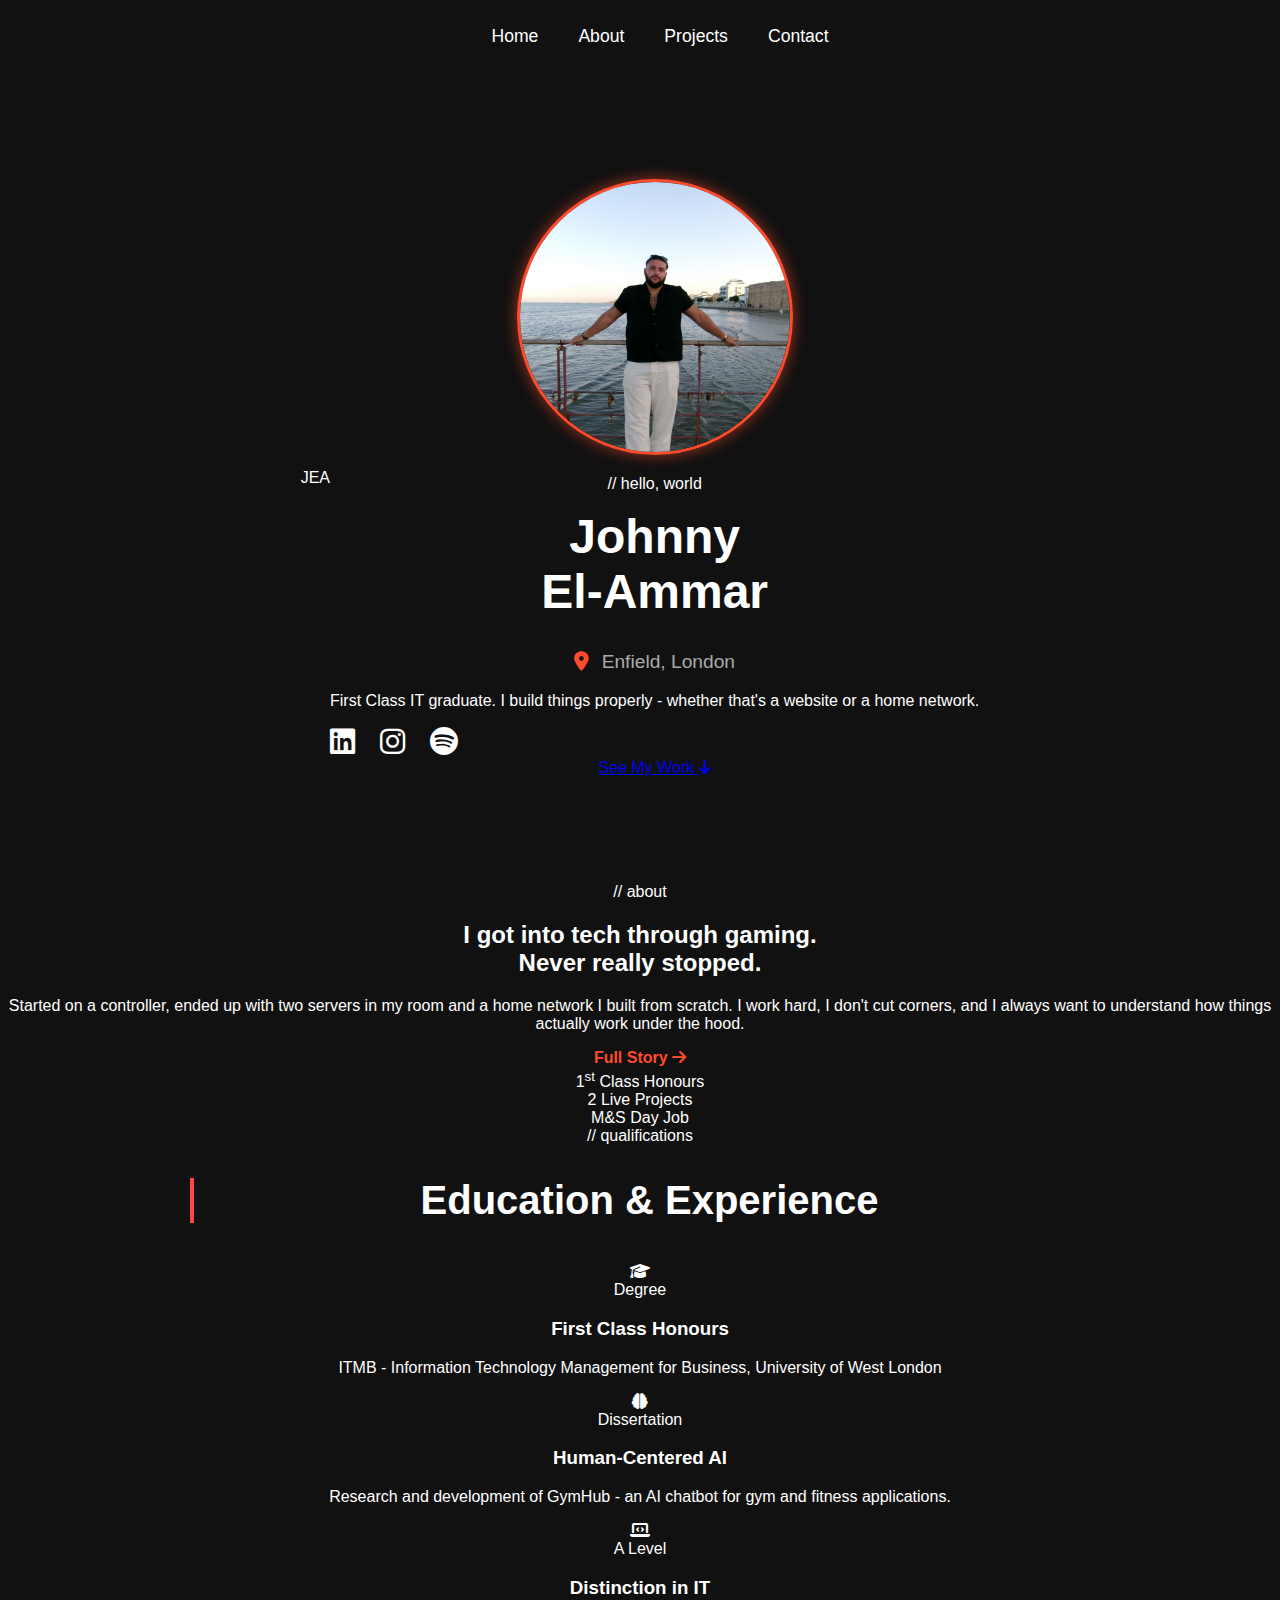
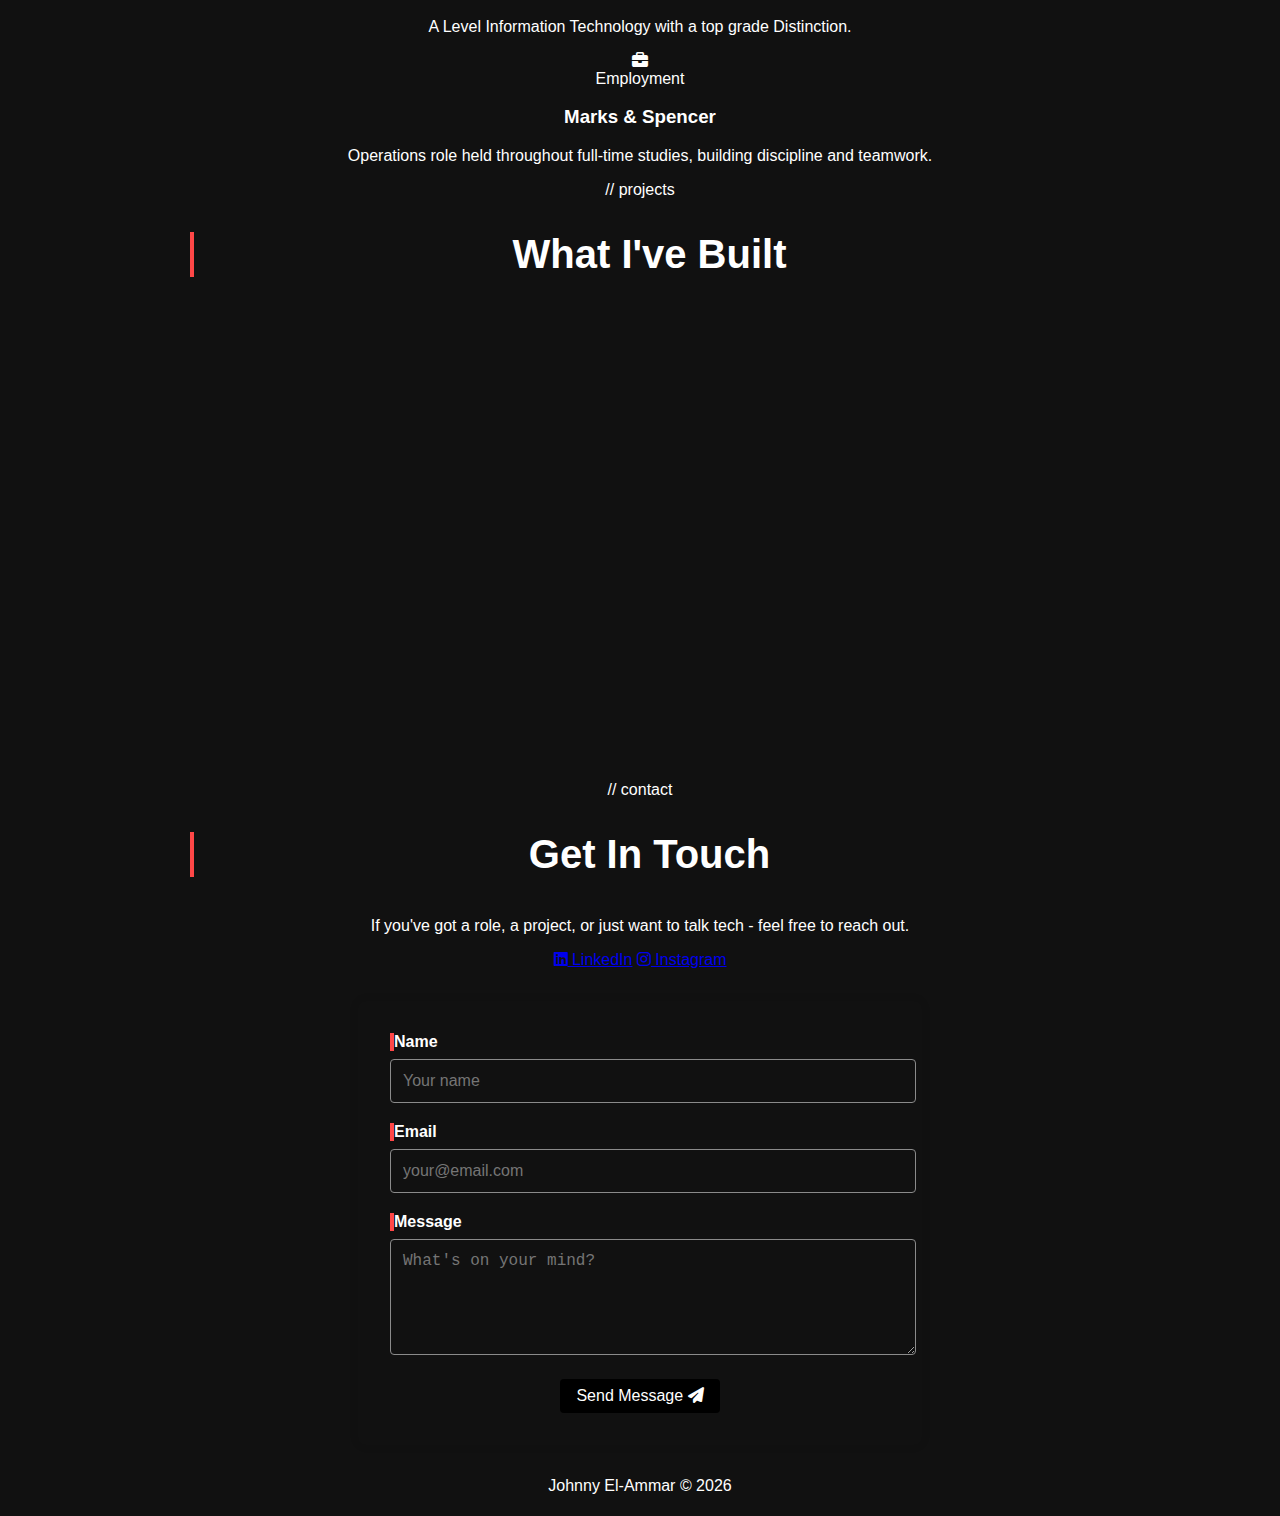
<file: index.html>
<!DOCTYPE html>
<html lang="en">
<head>
  <meta charset="UTF-8">
  <meta name="viewport" content="width=device-width, initial-scale=1.0">
  <title>Johnny El-Ammar</title>
  <link rel="stylesheet" href="css/styles.css">
  <link rel="stylesheet" href="https://cdnjs.cloudflare.com/ajax/libs/font-awesome/6.5.0/css/all.min.css">
  <link rel="icon" href="img/logo.png" type="image/x-icon">
</head>
<body>

  <!-- Navigation -->
  <header>
    <nav class="navbar">
      <ul class="nav-links">
        <li><a href="index.html">Home</a></li>
        <li><a href="about.html">About</a></li>
        <li><a href="#projects">Projects</a></li>
        <li><a href="#contact">Contact</a></li>
      </ul>
      <div class="burger">
        <span></span>
        <span></span>
        <span></span>
      </div>
    </nav>
  </header>

  <!-- HERO -->
  <section id="home" class="hero">
    <div class="hero-bg-text">JEA</div>
    <div class="noise-overlay"></div>
    <div class="hero-content">
      <div class="hero-image">
        <img src="img/me3.jpeg" alt="Johnny El-Ammar">
        <div class="hero-ring"></div>
      </div>
      <div class="hero-text">
        <p class="hero-tag">// hello, world</p>
        <h1 class="hero-name">Johnny<br><span>El-Ammar</span></h1>
        <p class="hero-location"><i class="fas fa-map-marker-alt"></i> Enfield, London</p>
        <p class="hero-desc">First Class IT graduate. I build things properly - whether that's a website or a home network.</p>
        <div class="hero-socials">
          <a href="https://www.linkedin.com/in/johnnyelammar/" target="_blank" aria-label="LinkedIn"><i class="fab fa-linkedin"></i></a>
          <a href="https://www.instagram.com/j.elammar/" target="_blank" aria-label="Instagram"><i class="fab fa-instagram"></i></a>
          <a href="https://open.spotify.com/user/johnzinio1/" target="_blank" aria-label="Spotify"><i class="fab fa-spotify"></i></a>
        </div>
        <a href="#projects" class="hero-cta">See My Work <i class="fas fa-arrow-down"></i></a>
      </div>
    </div>
    <div class="hero-scroll-line"></div>
  </section>

  <!-- ABOUT STRIP -->
  <section id="about" class="about-strip">
    <div class="about-strip-inner">
      <div class="about-strip-label">// about</div>
      <div class="about-strip-content">
        <h2>I got into tech through gaming.<br><span class="accent">Never really stopped.</span></h2>
        <p>Started on a controller, ended up with two servers in my room and a home network I built from scratch. I work hard, I don't cut corners, and I always want to understand how things actually work under the hood.</p>
        <a href="about.html" class="read-more">Full Story <i class="fas fa-arrow-right"></i></a>
      </div>
      <div class="about-strip-stats">
        <div class="astat">
          <span class="astat-num">1<sup>st</sup></span>
          <span class="astat-label">Class Honours</span>
        </div>
        <div class="astat-divider"></div>
        <div class="astat">
          <span class="astat-num">2</span>
          <span class="astat-label">Live Projects</span>
          <div class="astat-divider"></div>
        <div class="astat">
          <span class="astat-num">M&S</span>
          <span class="astat-label">Day Job</span>
        </div>
        </div>
      </div>
    </div>
  </section>

  <!-- QUALIFICATIONS -->
  <section id="qualifications" class="quals-section">
    <div class="container">
      <div class="section-header">
        <span class="section-tag">// qualifications</span>
        <h2 class="section-title">Education &amp; Experience</h2>
      </div>
      <div class="quals-grid">
        <div class="qual-card animate-on-scroll">
          <div class="qual-icon"><i class="fas fa-graduation-cap"></i></div>
          <div class="qual-body">
            <span class="qual-type">Degree</span>
            <h3>First Class Honours</h3>
            <p>ITMB - Information Technology Management for Business, University of West London</p>
          </div>
        </div>
        <div class="qual-card animate-on-scroll">
          <div class="qual-icon"><i class="fas fa-brain"></i></div>
          <div class="qual-body">
            <span class="qual-type">Dissertation</span>
            <h3>Human-Centered AI</h3>
            <p>Research and development of GymHub - an AI chatbot for gym and fitness applications.</p>
          </div>
        </div>
        <div class="qual-card animate-on-scroll">
          <div class="qual-icon"><i class="fas fa-laptop-code"></i></div>
          <div class="qual-body">
            <span class="qual-type">A Level</span>
            <h3>Distinction in IT</h3>
            <p>A Level Information Technology with a top grade Distinction.</p>
          </div>
        </div>
        <div class="qual-card animate-on-scroll">
          <div class="qual-icon"><i class="fas fa-briefcase"></i></div>
          <div class="qual-body">
            <span class="qual-type">Employment</span>
            <h3>Marks &amp; Spencer</h3>
            <p>Operations role held throughout full-time studies, building discipline and teamwork.</p>
          </div>
        </div>
      </div>
    </div>
  </section>

  <!-- PROJECTS -->
  <section id="projects" class="projects-section">
    <div class="container">
      <div class="section-header">
        <span class="section-tag">// projects</span>
        <h2 class="section-title">What I've Built</h2>
      </div>
      <div class="projects-grid">

        <!-- Card 1 -->
        <div class="project-card animate-on-scroll">
          <div class="project-img-wrap">
            <img src="img/web-home.png" alt="Portfolio Website" class="project-img">
            <div class="project-img-overlay">
              <a href="project1.html" class="overlay-btn">View Project <i class="fas fa-arrow-right"></i></a>
            </div>
          </div>
          <div class="project-content">
            <div class="project-tags">
              <span class="ptag">HTML</span>
              <span class="ptag">CSS</span>
              <span class="ptag">JavaScript</span>
              <span class="ptag">GitHub</span>
            </div>
            <h3>Portfolio Website</h3>
            <p>A responsive and modern portfolio site built with HTML, CSS, and JavaScript. The one you're looking at right now.</p>
            <a href="project1.html" class="btn">View Project</a>
          </div>
        </div>

        <!-- Card 2 -->
        <div class="project-card animate-on-scroll">
          <div class="project-img-wrap">
            <img src="img/proxmox.jpg" alt="Home Lab" class="project-img">
            <div class="project-img-overlay">
              <a href="project3.html" class="overlay-btn">View Project <i class="fas fa-arrow-right"></i></a>
            </div>
          </div>
          <div class="project-content">
            <div class="project-tags">
              <span class="ptag">Proxmox</span>
              <span class="ptag">OPNsense</span>
              <span class="ptag">Docker</span>
              <span class="ptag">Tailscale</span>
              <span class="ptag">Pi-hole</span>
              <span class="ptag">Vaultwarden</span>
              <span class="ptag">Uptime Kuma</span>
              <span class="ptag">WireGuard</span>
            </div>
            <h3>Home Lab Private Network</h3>
            <p>A self-hosted home lab across two OptiPlex machines running Proxmox. OPNsense, Pi-hole, Vaultwarden, Uptime Kuma, and more - all behind a private network with Tailscale remote access.</p>
            <div class="project-btns">
              <a href="project3.html" class="btn">View Project</a>
          </div>
        </div>

      </div>
    </div>
  </section>

  <!-- CONTACT -->
  <section id="contact" class="contact-section">
    <div class="container">
      <div class="section-header">
        <span class="section-tag">// contact</span>
        <h2 class="section-title">Get In Touch</h2>
      </div>
      <div class="contact-inner">
        <div class="contact-left">
          <p>If you've got a role, a project, or just want to talk tech - feel free to reach out.</p>
          <div class="contact-links">
            <a href="https://www.linkedin.com/in/johnnyelammar/" target="_blank"><i class="fab fa-linkedin"></i> LinkedIn</a>
            <a href="https://www.instagram.com/j.elammar/" target="_blank"><i class="fab fa-instagram"></i> Instagram</a>
          </div>
        </div>
        <form id="contact-form" action="https://formspree.io/f/mwplkaea" method="POST" class="contact-form">
          <div class="form-group">
            <label for="name">Name</label>
            <input type="text" id="name" name="name" placeholder="Your name" required>
          </div>
          <div class="form-group">
            <label for="email">Email</label>
            <input type="email" id="email" name="_replyto" placeholder="your@email.com" required>
          </div>
          <div class="form-group">
            <label for="message">Message</label>
            <textarea id="message" name="message" rows="5" placeholder="What's on your mind?" required></textarea>
          </div>
          <button type="submit" class="submit-btn">Send Message <i class="fas fa-paper-plane"></i></button>
        </form>
      </div>
    </div>
  </section>

  <footer class="footer">
    <p>Johnny El-Ammar &copy; 2026</p>
  </footer>

  <script src="js/burger.js"></script>
  <script src="js/form-reset-redirect.js"></script>
  <script>
    // Scroll reveal
    const observer = new IntersectionObserver((entries) => {
      entries.forEach(e => { if (e.isIntersecting) e.target.classList.add('show'); });
    }, { threshold: 0.1 });
    document.querySelectorAll('.animate-on-scroll').forEach(el => observer.observe(el));

    // Hero entrance
    window.addEventListener('load', () => {
      document.querySelector('.hero-content').classList.add('show');
    });
  </script>
</body>
</html>
</file>
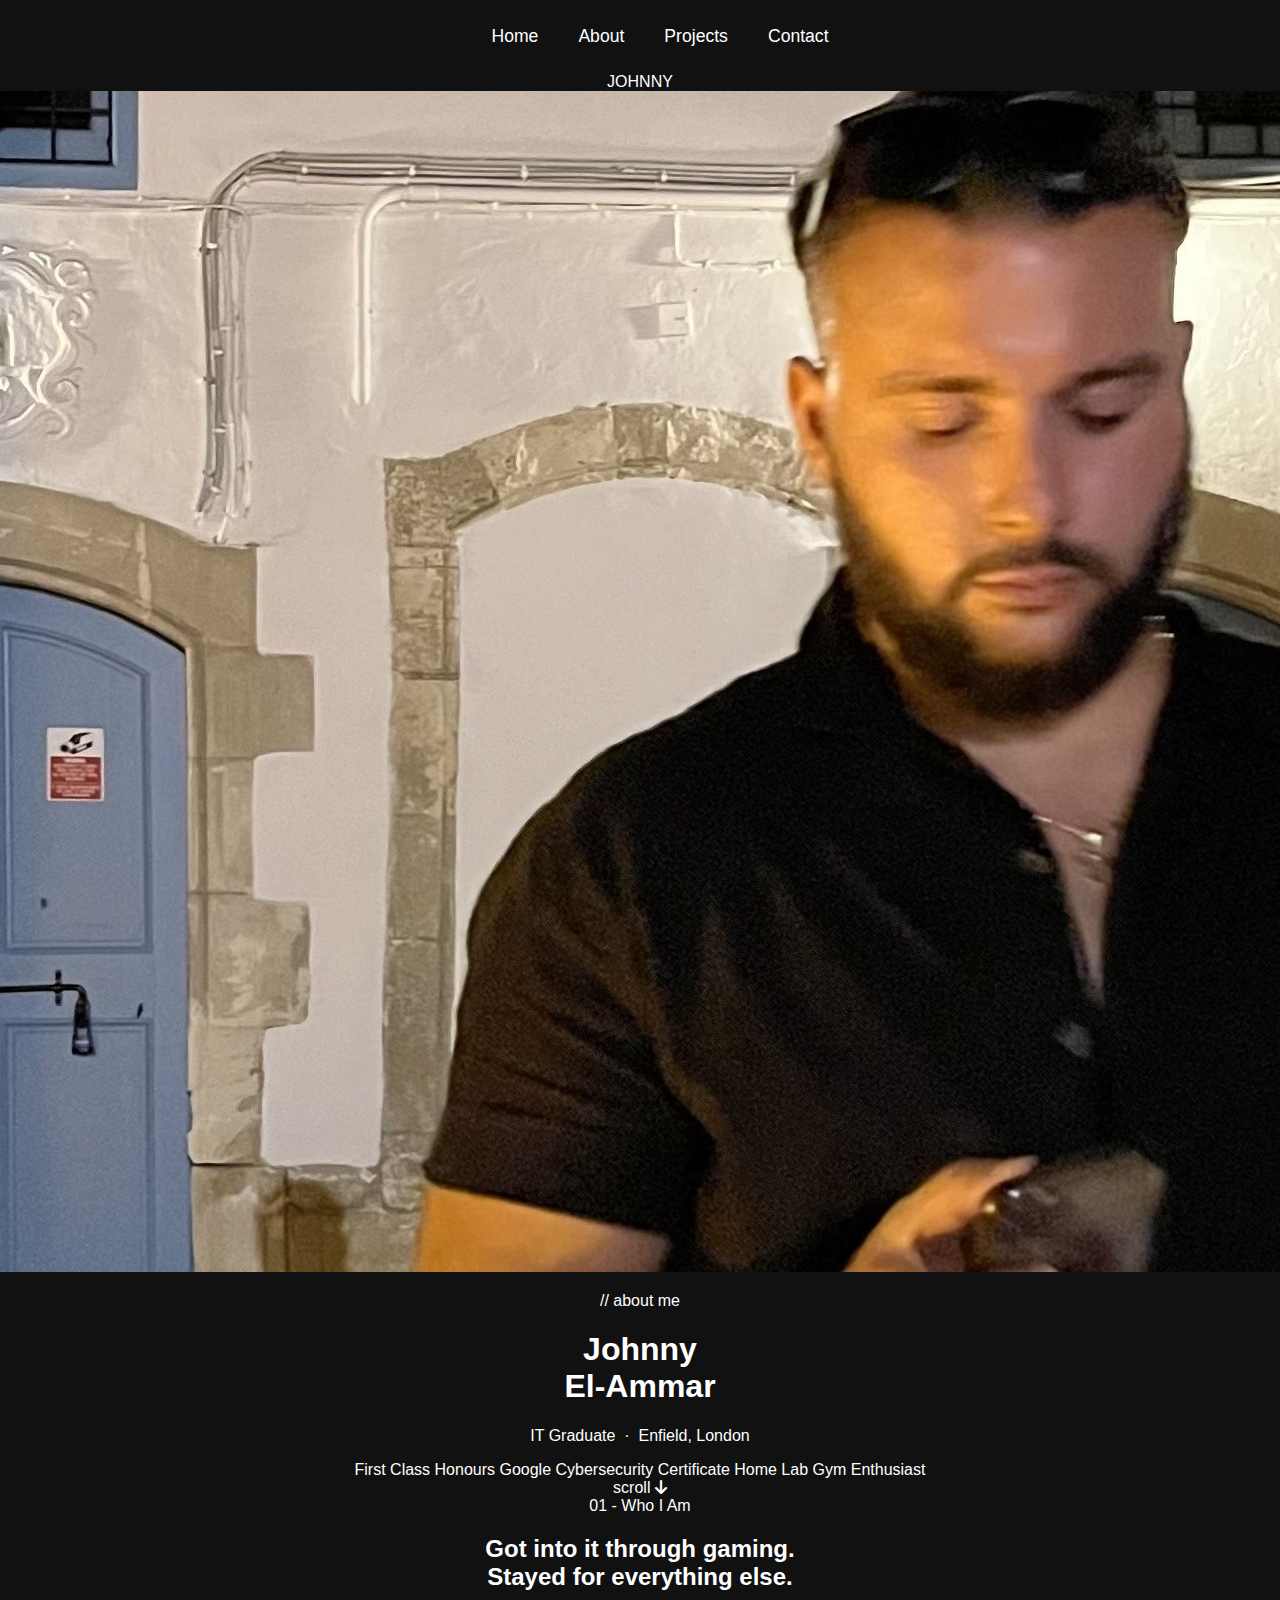
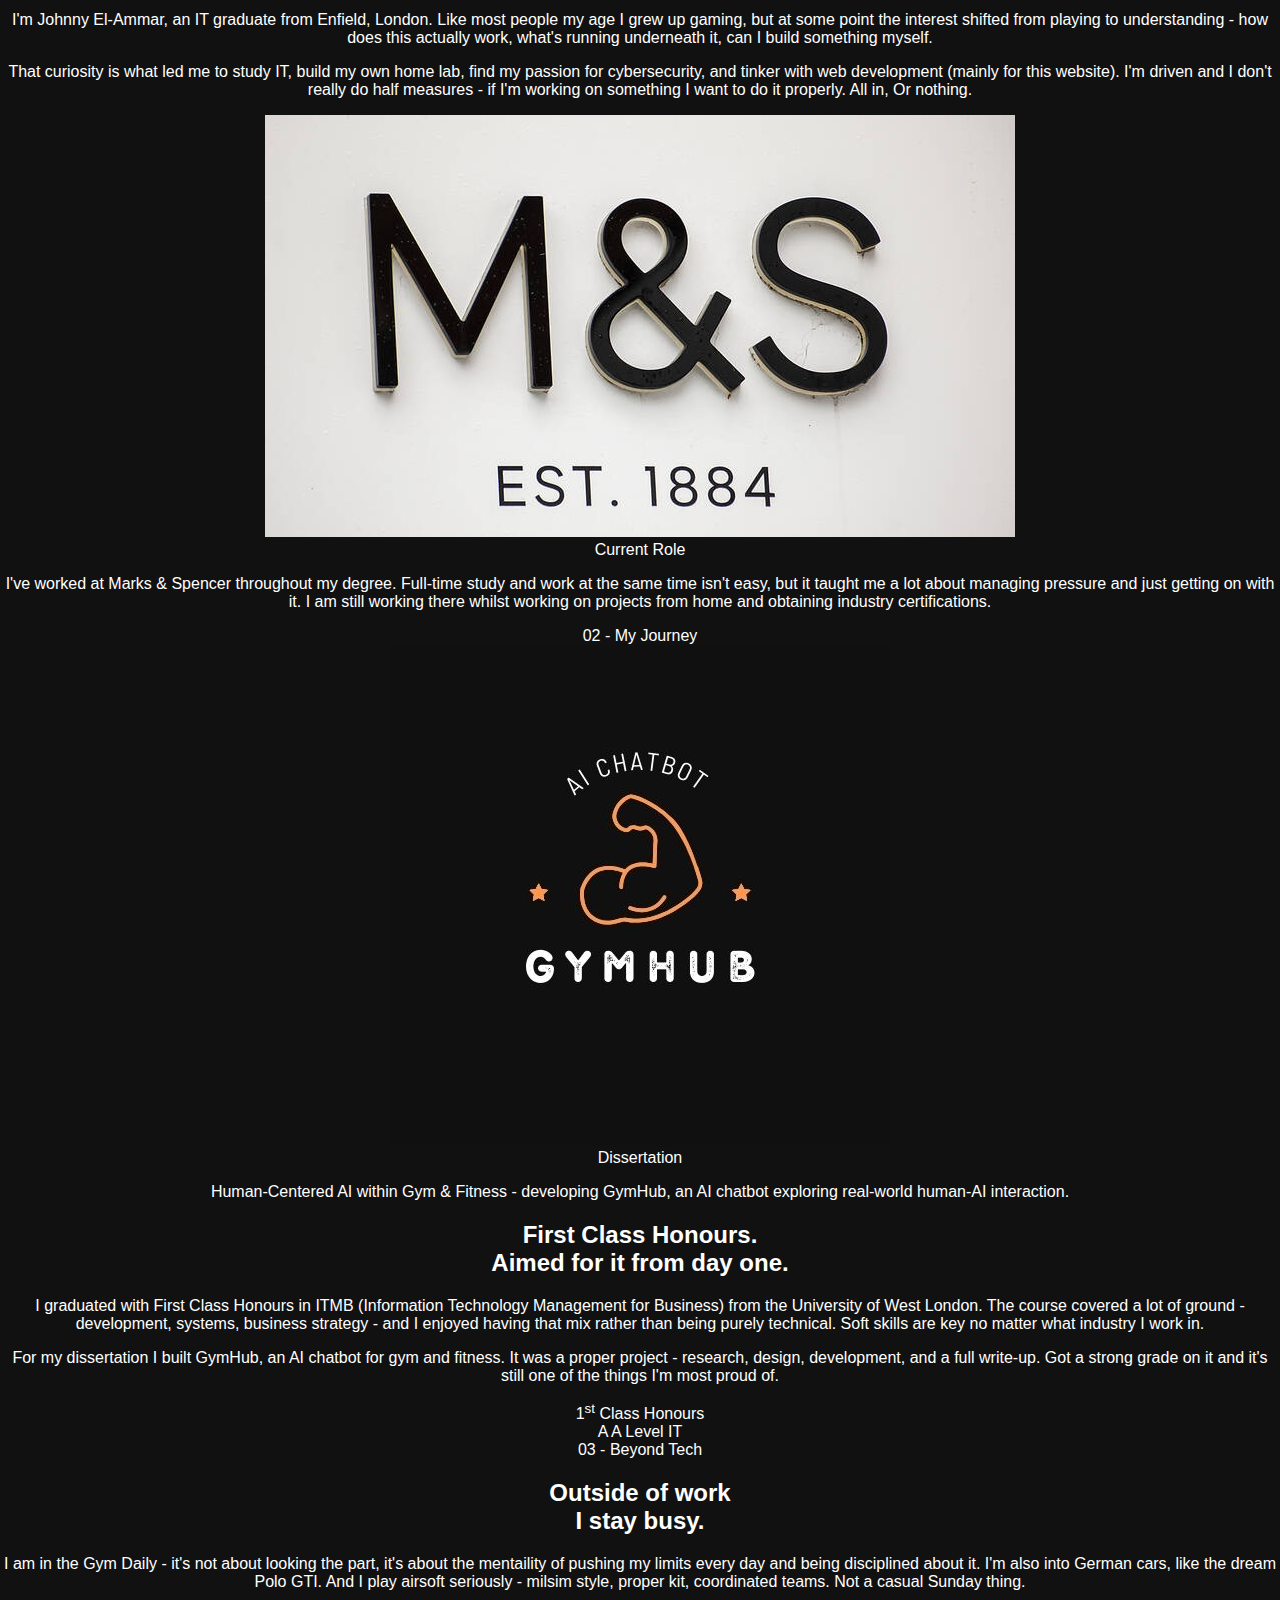
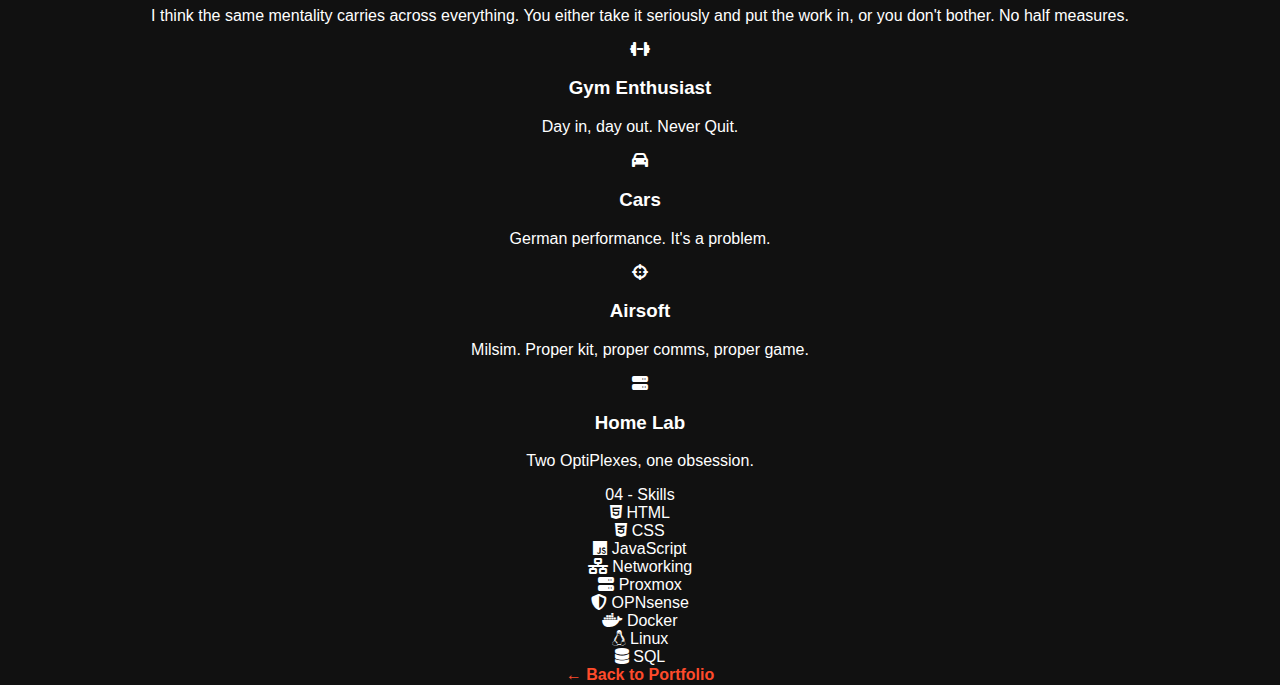
<file: about.html>
<!DOCTYPE html>
<html lang="en">
<head>
  <meta charset="UTF-8">
  <meta name="viewport" content="width=device-width, initial-scale=1.0">
  <title>Johnny El-Ammar - About</title>
  <link rel="stylesheet" href="css/about.css">
  <link rel="icon" href="img/logo.png" type="image/x-icon">
  <link rel="stylesheet" href="https://cdnjs.cloudflare.com/ajax/libs/font-awesome/6.5.0/css/all.min.css">
</head>
<body>

  <header>
    <nav class="navbar">
      <ul class="nav-links">
        <li><a href="index.html">Home</a></li>
        <li><a href="about.html">About</a></li>
        <li><a href="index.html#projects">Projects</a></li>
        <li><a href="index.html#contact">Contact</a></li>
      </ul>
      <div class="burger">
        <span></span>
        <span></span>
        <span></span>
      </div>
    </nav>
  </header>

  <!-- HERO -->
  <section class="about-hero">
    <div class="hero-bg-text">JOHNNY</div>
    <div class="hero-inner">
      <div class="hero-img-wrap">
        <img src="img/me4.jpeg" alt="Johnny El-Ammar">
        <div class="img-ring"></div>
      </div>
      <div class="hero-text">
        <p class="hero-tag">// about me</p>
        <h1 class="hero-name">Johnny<br><span>El-Ammar</span></h1>
        <p class="hero-sub">IT Graduate &nbsp;·&nbsp; Enfield, London</p>
        <div class="hero-chips">
          <span class="chip">First Class Honours</span>
          <span class="chip">Google Cybersecurity Certificate</span>
          <span class="chip">Home Lab</span>
          <span class="chip">Gym Enthusiast</span>
        </div>
      </div>
    </div>
    <div class="scroll-hint">scroll <i class="fas fa-arrow-down"></i></div>
  </section>

  <!-- WHO I AM -->
  <section class="block-section">
    <div class="block-inner">
      <div class="block-label">01 - Who I Am</div>
      <div class="block-grid">
        <div class="block-text">
          <h2>Got into it through gaming.<br><span class="accent">Stayed for everything else.</span></h2>
          <p>I'm Johnny El-Ammar, an IT graduate from Enfield, London. Like most people my age I grew up gaming, but at some point the interest shifted from playing to understanding - how does this actually work, what's running underneath it, can I build something myself.</p>
          <p>That curiosity is what led me to study IT, build my own home lab, find my passion for cybersecurity, and tinker with web development (mainly for this website). I'm driven and I don't really do half measures - if I'm working on something I want to do it properly. All in, Or nothing.</p>
        </div>
        <div class="block-img-wrap">
          <img src="img/m&s.jpg" alt="Johnny at work">
          <div class="img-caption">
            <span class="caption-tag">Current Role</span>
            <p>I've worked at Marks &amp; Spencer throughout my degree. Full-time study and work at the same time isn't easy, but it taught me a lot about managing pressure and just getting on with it.
              I am still working there whilst working on projects from home and obtaining industry certifications.
            </p>
          </div>
        </div>
      </div>
    </div>
  </section>

  <!-- MY JOURNEY -->
  <section class="block-section alt">
    <div class="block-inner">
      <div class="block-label">02 - My Journey</div>
      <div class="block-grid reverse">
        <div class="block-img-wrap">
          <img src="img/AI CHATBOT.jpg" alt="AI Chatbot project">
          <div class="img-caption">
            <span class="caption-tag">Dissertation</span>
            <p>Human-Centered AI within Gym &amp; Fitness - developing GymHub, an AI chatbot exploring real-world human-AI interaction.</p>
          </div>
        </div>
        <div class="block-text">
          <h2>First Class Honours.<br><span class="accent">Aimed for it from day one.</span></h2>
          <p>I graduated with First Class Honours in ITMB (Information Technology Management for Business) from the University of West London. The course covered a lot of ground - development, systems, business strategy - and I enjoyed having that mix rather than being purely technical. Soft skills are key no matter what industry I work in.</p>
          <p>For my dissertation I built GymHub, an AI chatbot for gym and fitness. It was a proper project - research, design, development, and a full write-up. Got a strong grade on it and it's still one of the things I'm most proud of.</p>
          <div class="stat-row">
            <div class="stat">
              <span class="stat-num">1<sup>st</sup></span>
              <span class="stat-label">Class Honours</span>
            </div>
            <div class="stat">
              <span class="stat-num">A</span>
              <span class="stat-label">A Level IT</span>
            </div>
          </div>
        </div>
      </div>
    </div>
  </section>

  <!-- BEYOND TECH -->
  <section class="block-section">
    <div class="block-inner">
      <div class="block-label">03 - Beyond Tech</div>
      <div class="block-grid">
        <div class="block-text">
          <h2>Outside of work<br><span class="accent">I stay busy.</span></h2>
          <p>I am in the Gym Daily - it's not about looking the part, it's about the mentaility of pushing my limits every day and being disciplined about it. I'm also into German cars, like the dream Polo GTI. And I play airsoft seriously - milsim style, proper kit, coordinated teams. Not a casual Sunday thing.</p>
          <p>I think the same mentality carries across everything. You either take it seriously and put the work in, or you don't bother. No half measures.</p>
        </div>
        <div class="hobbies-grid">
          <div class="hobby-card">
            <i class="fas fa-dumbbell"></i>
            <h3>Gym Enthusiast</h3>
            <p>Day in, day out. Never Quit.</p>
          </div>
          <div class="hobby-card">
            <i class="fas fa-car"></i>
            <h3>Cars</h3>
            <p>German performance. It's a problem.</p>
          </div>
          <div class="hobby-card">
            <i class="fas fa-crosshairs"></i>
            <h3>Airsoft</h3>
            <p>Milsim. Proper kit, proper comms, proper game.</p>
          </div>
          <div class="hobby-card">
            <i class="fas fa-server"></i>
            <h3>Home Lab</h3>
            <p>Two OptiPlexes, one obsession.</p>
          </div>
        </div>
      </div>
    </div>
  </section>

  <!-- SKILLS STRIP -->
  <section class="skills-section">
    <div class="block-inner">
      <div class="block-label">04 - Skills</div>
      <div class="skills-strip">
        <div class="skill-pill"><i class="fab fa-html5"></i> HTML</div>
        <div class="skill-pill"><i class="fab fa-css3-alt"></i> CSS</div>
        <div class="skill-pill"><i class="fab fa-js"></i> JavaScript</div>
        <div class="skill-pill"><i class="fas fa-network-wired"></i> Networking</div>
        <div class="skill-pill"><i class="fas fa-server"></i> Proxmox</div>
        <div class="skill-pill"><i class="fas fa-shield-alt"></i> OPNsense</div>
        <div class="skill-pill"><i class="fab fa-docker"></i> Docker</div>
        <div class="skill-pill"><i class="fab fa-linux"></i> Linux</div>
        <div class="skill-pill"><i class="fas fa-database"></i> SQL</div>
      </div>
    </div>
  </section>

  <!-- BACK -->
  <div class="back-wrap">
    <a href="index.html#about" class="back-btn">&#8592; Back to Portfolio</a>
  </div>

  <script src="js/burger.js"></script>
  <script>
    // Scroll reveal
    const observer = new IntersectionObserver((entries) => {
      entries.forEach(e => {
        if (e.isIntersecting) e.target.classList.add('in-view');
      });
    }, { threshold: 0.1 });
    document.querySelectorAll('.block-section, .block-label, .block-text, .block-img-wrap, .hobby-card, .skill-pill, .stat').forEach(el => observer.observe(el));
  </script>
</body>
</html>
</file>
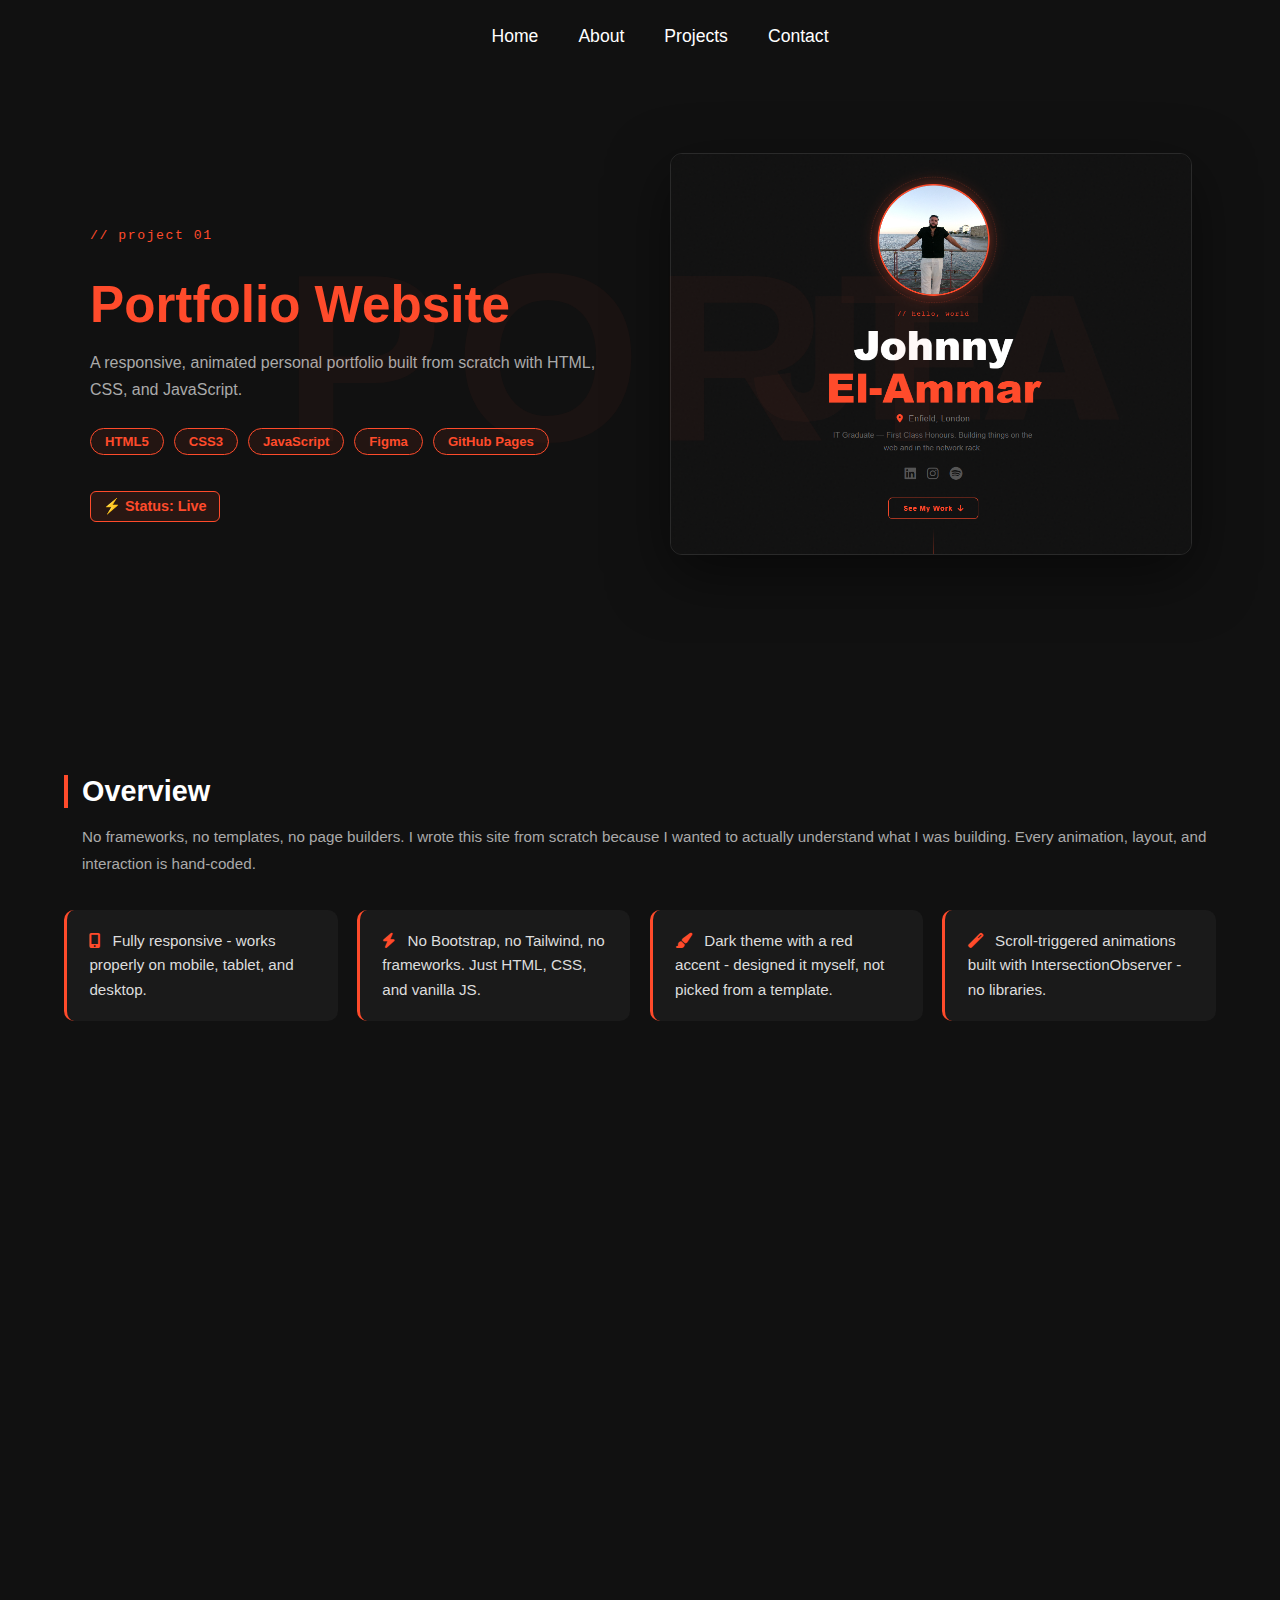
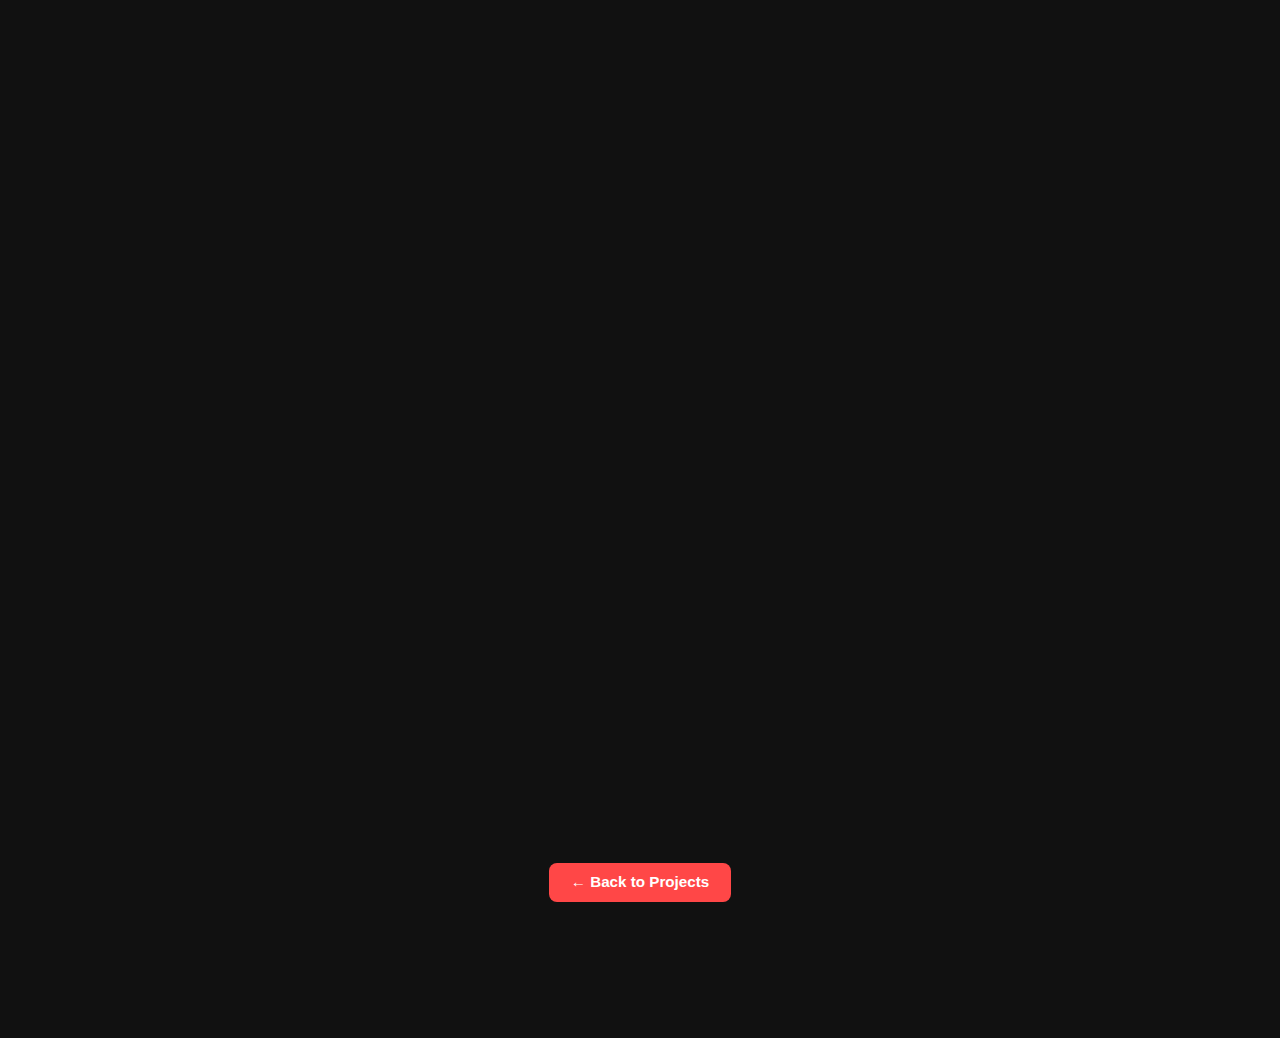
<file: project1.html>
<!DOCTYPE html>
<html lang="en">
<head>
  <meta charset="UTF-8">
  <meta name="viewport" content="width=device-width, initial-scale=1.0">
  <title>Portfolio Website - Johnny El-Ammar</title>
  <link rel="stylesheet" href="css/projects.css">
  <link rel="stylesheet" href="css/project1.css">
  <link rel="stylesheet" href="https://cdnjs.cloudflare.com/ajax/libs/font-awesome/6.5.0/css/all.min.css">
  <link rel="icon" href="img/logo.png" type="image/x-icon">
</head>
<body>

  <header>
    <nav class="navbar">
      <ul class="nav-links">
        <li><a href="index.html#home">Home</a></li>
        <li><a href="index.html#about">About</a></li>
        <li><a href="index.html#projects" class="active">Projects</a></li>
        <li><a href="index.html#contact">Contact</a></li>
      </ul>
      <div class="burger"><span></span><span></span><span></span></div>
    </nav>
  </header>

  <!-- Hero -->
  <section class="project-hero">
    <div class="hero-bg-text">PORT</div>
    <div class="project-hero-inner">
      <div class="project-hero-text">
        <p class="hero-tag">// project 01</p>
        <h1 class="section-title">Portfolio Website</h1>
        <p class="section-subtitle">A responsive, animated personal portfolio built from scratch with HTML, CSS, and JavaScript.</p>
        <div class="tag-row">
          <span class="tag">HTML5</span>
          <span class="tag">CSS3</span>
          <span class="tag">JavaScript</span>
          <span class="tag">Figma</span>
          <span class="tag">GitHub Pages</span>
        </div>
        <span class="project-status">&#9889; Status: Live</span>
      </div>
      <div class="project-hero-img-wrap">
        <img src="img/web-home.png" alt="Portfolio Website Screenshot">
      </div>
    </div>
  </section>

  <div class="container">

    <!-- Overview -->
    <div class="detail-section animate-on-scroll">
      <h2 class="detail-section-title">Overview</h2>
      <p class="detail-section-desc">No frameworks, no templates, no page builders. I wrote this site from scratch because I wanted to actually understand what I was building. Every animation, layout, and interaction is hand-coded.</p>
      <div class="principles-grid">
        <div class="principle-card"><i class="fas fa-mobile-alt"></i> Fully responsive - works properly on mobile, tablet, and desktop.</div>
        <div class="principle-card"><i class="fas fa-bolt"></i> No Bootstrap, no Tailwind, no frameworks. Just HTML, CSS, and vanilla JS.</div>
        <div class="principle-card"><i class="fas fa-paint-brush"></i> Dark theme with a red accent - designed it myself, not picked from a template.</div>
        <div class="principle-card"><i class="fas fa-magic"></i> Scroll-triggered animations built with IntersectionObserver - no libraries.</div>
      </div>
    </div>

    <!-- Design & Planning -->
    <div class="detail-section animate-on-scroll">
      <h2 class="detail-section-title">Design &amp; Planning</h2>
      <p class="detail-section-desc">I did a rough plan in Figma before touching any code. Wanted to know where everything was going before I started building it.</p>
      <div class="hardware-grid">
        <div class="hardware-card">
          <h3><i class="fas fa-pencil-ruler" style="margin-right:8px;"></i>Wireframing</h3>
          <p>Simple low-fidelity wireframes in Figma mapped out the page structure - hero, about, qualifications, projects, and contact - before any visual design decisions were made.</p>
        </div>
        <div class="hardware-card">
          <h3><i class="fas fa-palette" style="margin-right:8px;"></i>Visual Direction</h3>
          <p>Off-black backgrounds (#111), a bold red accent (#ff4b2b), and Poppins as the typeface. Minimal use of colour to keep things sharp and focused on the content.</p>
        </div>
        <div class="hardware-card">
          <h3><i class="fas fa-sitemap" style="margin-right:8px;"></i>Structure</h3>
          <p>Planned as a single-page site with smooth anchor scrolling, a mobile burger menu, and separate HTML pages for individual project deep-dives.</p>
        </div>
      </div>
      <div class="img-feature animate-on-scroll">
        <img src="img/figma.png" alt="Figma Design">
        <div class="img-feature-caption">
          <span class="caption-tag">Tool</span>
          <p>Quick wireframes in Figma to map out the structure before writing any HTML.</p>
        </div>
      </div>
    </div>

    <!-- Development -->
    <div class="detail-section animate-on-scroll">
      <h2 class="detail-section-title">Development</h2>
      <p class="detail-section-desc">Everything written by hand. Separate CSS and JS files per page to keep things clean and easy to maintain.</p>
      <div class="services-grid">
        <div class="service-card">
          <h3><i class="fab fa-html5" style="margin-right:8px;"></i>HTML5</h3>
          <p>Semantic, accessible markup throughout. Each page is its own HTML file with clean structure and proper heading hierarchy.</p>
          <span class="service-status status-live">&#9679; Core</span>
        </div>
        <div class="service-card">
          <h3><i class="fab fa-css3-alt" style="margin-right:8px;"></i>CSS3</h3>
          <p>Modular CSS per page - styles.css for the homepage, about.css, projects.css, and page-specific overrides. Flexbox and CSS Grid for all layouts. Full mobile responsiveness with media queries.</p>
          <span class="service-status status-live">&#9679; Core</span>
        </div>
        <div class="service-card">
          <h3><i class="fab fa-js" style="margin-right:8px;"></i>JavaScript</h3>
          <p>Small focused JS files for each behaviour - burger menu, scroll animations, hero entrance, form handling, and project animations. No libraries.</p>
          <span class="service-status status-live">&#9679; Core</span>
        </div>
        <div class="service-card">
          <h3><i class="fas fa-magic" style="margin-right:8px;"></i>Animations</h3>
          <p>IntersectionObserver API used throughout for scroll-triggered entrance animations. CSS transitions handle hover states and micro-interactions.</p>
          <span class="service-status status-live">&#9679; Core</span>
        </div>
        <div class="service-card">
          <h3><i class="fas fa-envelope" style="margin-right:8px;"></i>Contact Form</h3>
          <p>Form submissions handled via Formspree - no backend required. Includes client-side validation and a redirect to a thank you page on success.</p>
          <span class="service-status status-live">&#9679; Live</span>
        </div>
        <div class="service-card">
          <h3><i class="fas fa-mobile-alt" style="margin-right:8px;"></i>Responsive</h3>
          <p>Fully responsive across all breakpoints. Burger menu on mobile, fluid grids, and scaled typography using clamp() for smooth scaling.</p>
          <span class="service-status status-live">&#9679; Live</span>
        </div>
      </div>
      <div class="img-feature animate-on-scroll">
        <img src="img/port.png" alt="Portfolio Development">
        <div class="img-feature-caption">
          <span class="caption-tag">Build</span>
          <p>Built in VS Code. Separate files per page so nothing becomes a mess to maintain.</p>
        </div>
      </div>
    </div>

    <!-- Deployment -->
    <div class="detail-section animate-on-scroll">
      <h2 class="detail-section-title">Deployment</h2>
      <p class="detail-section-desc">Hosted on GitHub Pages. Free, straightforward, and deploys automatically when I push to main.</p>
      <div class="hardware-grid">
        <div class="hardware-card">
          <h3><i class="fab fa-github" style="margin-right:8px;"></i>GitHub Pages</h3>
          <p>Served straight from the GitHub repo. No server to manage, no cost, and it deploys automatically on push.</p>
        </div>
        <div class="hardware-card">
          <h3><i class="fas fa-code-branch" style="margin-right:8px;"></i>Version Control</h3>
          <p>Full Git history from the first commit. Every change is tracked - useful when something breaks and you need to go back.</p>
        </div>
        <div class="hardware-card">
          <h3><i class="fas fa-globe" style="margin-right:8px;"></i>Future Plans</h3>
          <p>Custom domain is on the list. Eventually want to add a blog and maybe a proper backend, but not until there's a good reason to.</p>
        </div>
      </div>
      <div class="img-feature animate-on-scroll">
        <img src="img/GitHub-logo.jpg" alt="GitHub">
        <div class="img-feature-caption">
          <span class="caption-tag">Hosting</span>
          <p>GitHub Pages handles HTTPS and deploys on every push to main. Does the job well.</p>
        </div>
      </div>
    </div>

    <!-- Back -->
    <div style="padding: 3rem 0; text-align: center;">
      <a href="index.html#projects" class="btn">&#8592; Back to Projects</a>
    </div>

  </div>

  <script src="js/scroll-animations.js"></script>
  <script src="js/burger.js"></script>
</body>
</html>
</file>
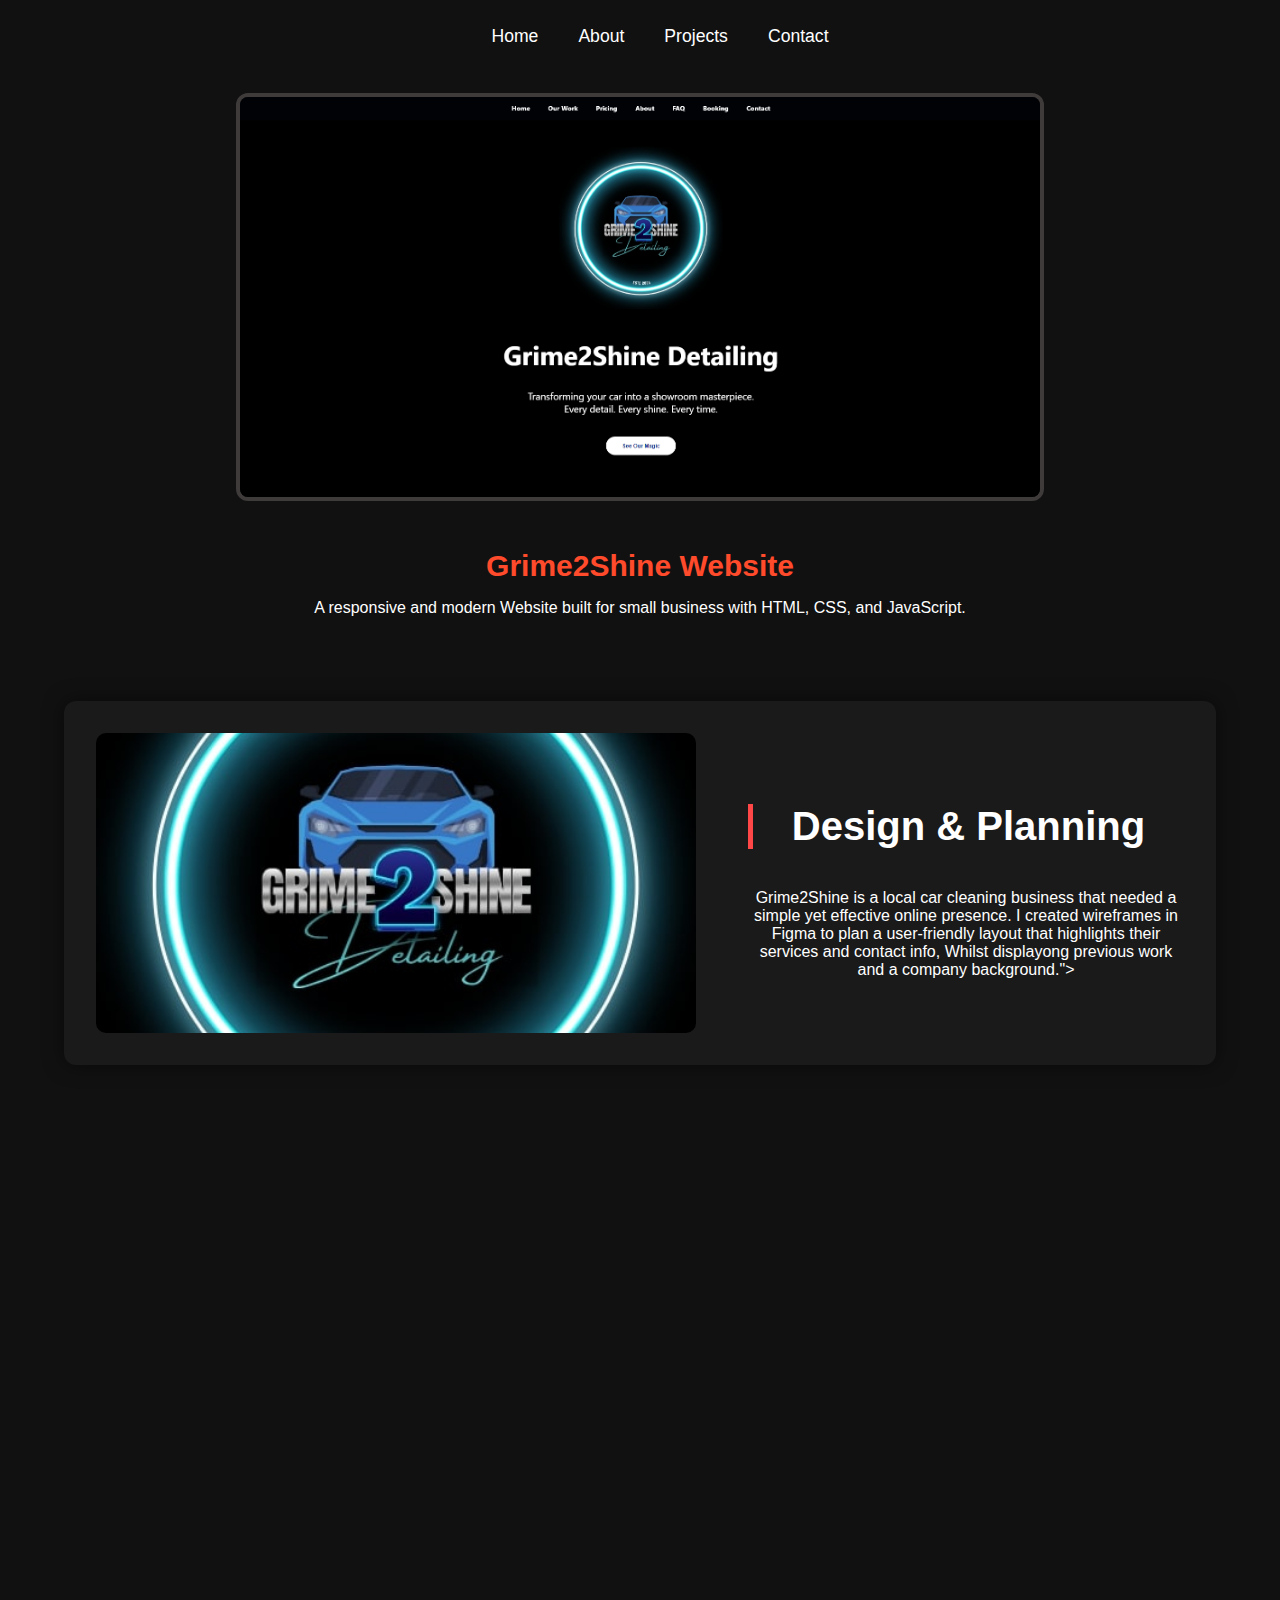
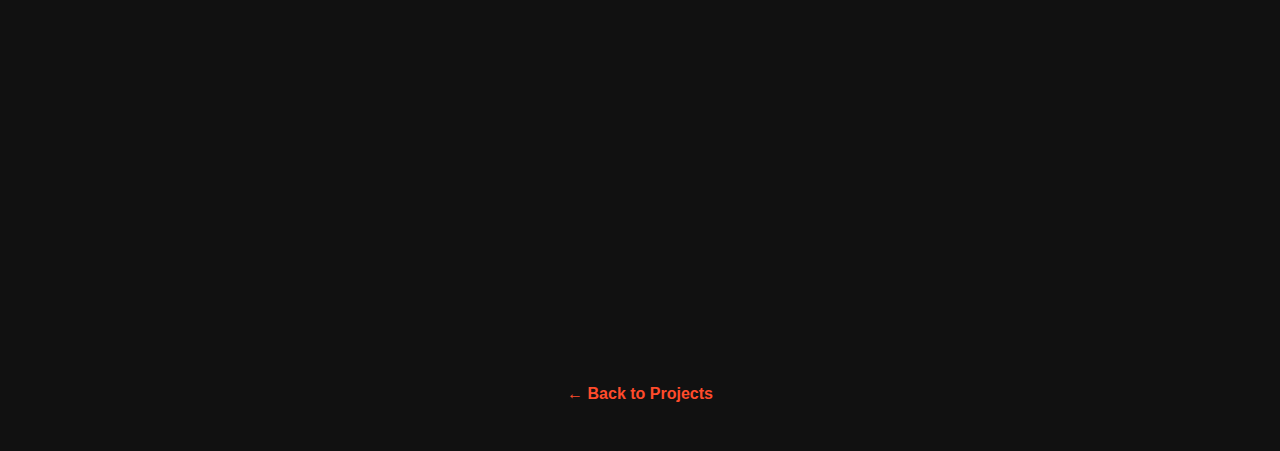
<file: project2.html>
<!DOCTYPE html>
<html lang="en">
<head>
  <meta charset="UTF-8">
  <meta name="viewport" content="width=device-width, initial-scale=1.0">
  <title>Portfolio Website - Johnny El-Ammar</title>
  <link rel="stylesheet" href="css/projects.css">
</head>
<body>
  <!-- Navbar -->
  <header>
    <nav class="navbar">
      <ul class="nav-links">
        <li><a href="index.html#home">Home</a></li>
        <li><a href="index.html#about">About</a></li>
        <li><a href="index.html#projects" class="active">Projects</a></li>
        <li><a href="index.html#contact">Contact</a></li>
      </ul>
    </nav>
  </header>

  <!-- Project Hero -->
  <section class="project-hero animate-on-scroll">
    <img src="img/siteg2s.png" alt="Portfolio Website" class="project-hero-img">
    <h1 class="section-title">Grime2Shine Website </h1>
    <p class="section-subtitle">A responsive and modern Website built for small business with HTML, CSS, and JavaScript.</p>
  </section>

  <!-- Project Details Boxes -->
  <section class="project-details container">
    
    <!-- Box 1 -->
    <div class="project-box animate-on-scroll">
      <img src="img/logo.jpg" alt="Design Process" class="project-box-img">
      <div class="project-box-content">
        <h2>Design & Planning</h2>
        <p>
          Grime2Shine is a local car cleaning business that needed a simple yet effective online presence. 
          I created wireframes in Figma to plan a user-friendly layout that highlights their services and contact info, Whilst displayong previous work and a company background.">
        </p>
      </div>
    </div>

    <!-- Box 2 -->
    <div class="project-box animate-on-scroll">
      <img src="img/g2s.png" alt="Development" class="project-box-img">
      <div class="project-box-content">
        <h2>Development</h2>
        <p>
          Using HTML, CSS, and JavaScript, I built responsive layouts, smooth animations, and 
          reusable components to keep the site lightweight and professional. I then implemnted formspree to handle contact form submissions to streamline booking requests.
        </p>
      </div>
    </div>

    <!-- Box 3 -->
    <div class="project-box animate-on-scroll">
      <img src="img/one.com.png" alt="Deployment" class="project-box-img">
      <div class="project-box-content">
        <h2>Deployment</h2>
        <p>
          The site was deployed using a custom doman and hosting service,one.com, ensuring fast load times and reliability.
           You can check out my work on 
  <a href="https://grime2shine.info/"class="btn" target="_blank">Here</a>
        </p>
      </div>
    </div>

  </section>

  <!-- Back Button -->
  <section class="container">
    <a href="index.html#projects" class="btn">← Back to Projects</a>
  </section>

  <script src="js/scroll-animations.js"></script>
</body>
</html>
</file>
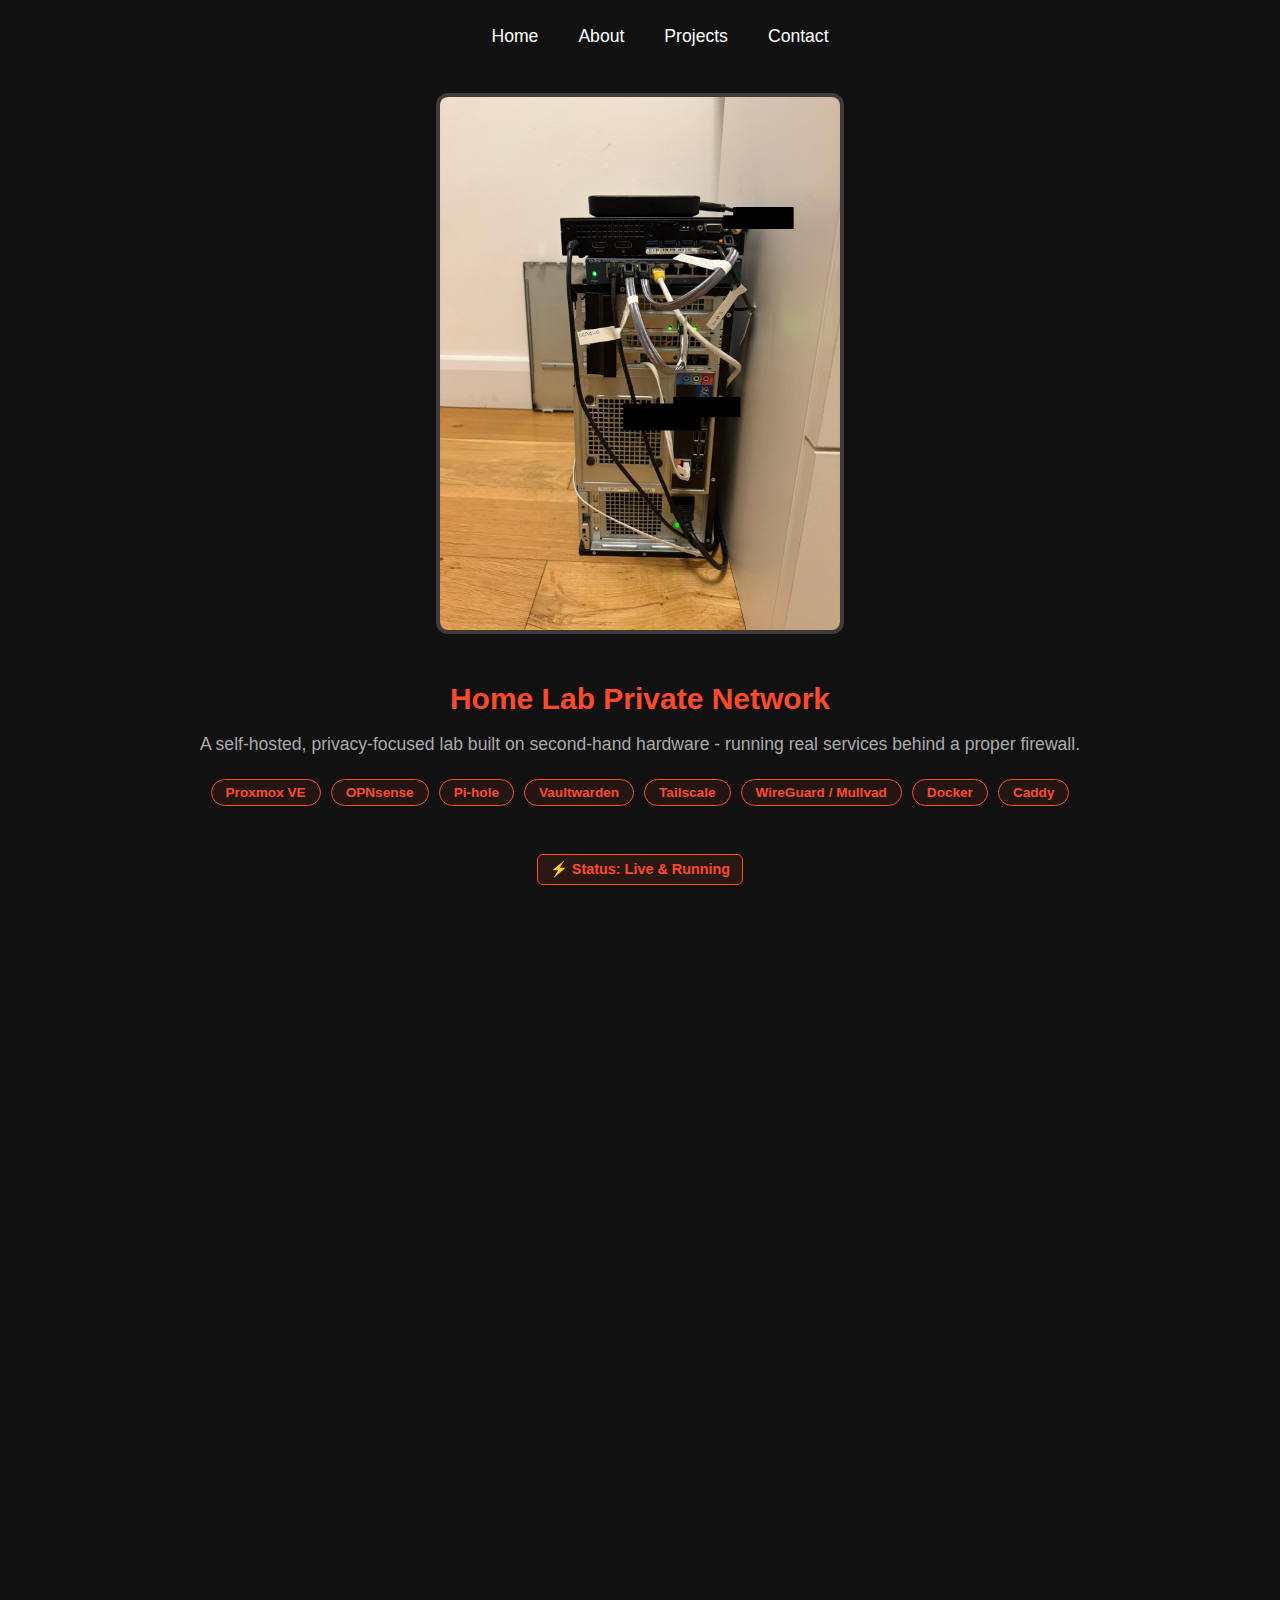
<file: project3.html>
<!DOCTYPE html>
<html lang="en">
<head>
  <meta charset="UTF-8">
  <meta name="viewport" content="width=device-width, initial-scale=1.0">
  <title>Home Lab - Johnny El-Ammar</title>
  <link rel="stylesheet" href="css/projects.css">
  <link rel="stylesheet" href="css/project3.css">
  <link rel="stylesheet" href="https://cdnjs.cloudflare.com/ajax/libs/font-awesome/6.5.0/css/all.min.css">
  <link rel="icon" href="img/logo.png" type="image/x-icon">
</head>
<script>
  function fetchDownload(url, filename) {
    fetch(url)
      .then(r => r.blob())
      .then(blob => {
        const a = document.createElement('a');
        a.href = URL.createObjectURL(blob);
        a.download = filename;
        a.click();
        URL.revokeObjectURL(a.href);
      });
  }
</script>
<body>

  <header>
    <nav class="navbar">
      <ul class="nav-links">
        <li><a href="index.html#home">Home</a></li>
        <li><a href="index.html#about">About</a></li>
        <li><a href="index.html#projects" class="active">Projects</a></li>
        <li><a href="index.html#contact">Contact</a></li>
      </ul>
      <div class="burger">
        <span></span>
        <span></span>
        <span></span>
      </div>
    </nav>
  </header>

  <!-- Hero -->
  <section class="project-hero animate-on-scroll">
    <img src="img/network.jpg" alt="Home Lab" class="project-hero-img">
    <h1 class="section-title">Home Lab Private Network</h1>
    <p class="section-subtitle">A self-hosted, privacy-focused lab built on second-hand hardware - running real services behind a proper firewall.</p>
    <div class="tag-row">
      <span class="tag">Proxmox VE</span>
      <span class="tag">OPNsense</span>
      <span class="tag">Pi-hole</span>
      <span class="tag">Vaultwarden</span>
      <span class="tag">Tailscale</span>
      <span class="tag">WireGuard / Mullvad</span>
      <span class="tag">Docker</span>
      <span class="tag">Caddy</span>
    </div>
    <span class="project-status">&#9889; Status: Live &amp; Running</span>
  </section>

  <div class="container">

    <!-- Overview -->
    <div class="detail-section animate-on-scroll">
      <h2 class="detail-section-title">Overview</h2>
      <p class="detail-section-desc">The lab runs across three Dell OptiPlex machines and provides network-level ad blocking, encrypted VPN routing for all LAN traffic, self-hosted password management, media serving, and remote access - all on second-hand hardware. The network is segmented behind a dedicated OPNsense firewall VM. All LAN traffic is routed through a Mullvad WireGuard tunnel, and remote access is handled exclusively via Tailscale with no ports open to the internet.</p>
      <div class="principles-grid">
        <div class="principle-card"><i class="fas fa-lock"></i> No ports exposed to the internet. All remote access goes through Tailscale.</div>
        <div class="principle-card"><i class="fas fa-user-shield"></i> All LAN traffic exits through Mullvad WireGuard - ISP cannot see traffic content or destinations.</div>
        <div class="principle-card"><i class="fas fa-route"></i> Tailscale traffic bypasses the VPN tunnel so remote access always works regardless of VPN state.</div>
        <div class="principle-card"><i class="fas fa-server"></i> DNS handled internally by Pi-hole. No DNS leaks to ISP or third parties.</div>
        <div class="principle-card"><i class="fas fa-cubes"></i> Services are isolated to purpose-built VMs. No service runs directly on a Proxmox host.</div>
      </div>
    </div>

    <!-- Hardware -->
    <div class="detail-section animate-on-scroll">
      <h2 class="detail-section-title">Hardware</h2>
      <p class="detail-section-desc">Three Dell OptiPlex machines, each with a dedicated role.</p>
      <div class="hardware-grid">
        <div class="hardware-card">
          <h3><i class="fas fa-fire-alt" style="margin-right:8px;"></i>OptiPlex 390 - Firewall Node</h3>
          <p>Runs OPNsense as a VM. Built-in NIC (eno1) is the WAN interface; PCIe Intel 82574L NIC (enp2s0) is the LAN interface. Neither Proxmox bridge has a host IP - management is via Tailscale only. Acts as the sole gateway between the internet and the rest of the network.</p>
        </div>
        <div class="hardware-card">
          <h3><i class="fas fa-hdd" style="margin-right:8px;"></i>OptiPlex 7040 - Main Hypervisor</h3>
          <p>Primary Proxmox node hosting the main service VMs - Pi-hole, Samba NAS, Vaultwarden, and Uptime Kuma. All services run in isolated VMs with static IPs on the 10.0.0.0/24 subnet. Reachable via Tailscale subnet router.</p>
        </div>
        <div class="hardware-card">
          <h3><i class="fas fa-film" style="margin-right:8px;"></i>OptiPlex 7050 - Media Node <span class="badge-planned">Planned</span></h3>
          <p>Will host Jellyfin for self-hosted media serving. Planned as part of the Proxmox cluster expansion, with VM migration and high availability across all three nodes once set up.</p>
        </div>
      </div>
    </div>

    <!-- Network Architecture -->
    <div class="detail-section animate-on-scroll">
      <h2 class="detail-section-title">Network Architecture</h2>
      <p class="detail-section-desc">The Sky router provides WAN and feeds into OPNsense. All devices connect through an unmanaged switch behind the LAN NIC on the 390. OPNsense is the sole gateway.</p>
      <div class="flow-block">
        <span class="flow-label">Default LAN Traffic Flow</span>
        Device on 10.0.0.x<br>
        <span class="arrow">--&gt;</span> OPNsense LAN (10.0.0.1)<br>
        <span class="arrow">--&gt;</span> WireGuard tunnel (wg0 / MULLVAD interface)<br>
        <span class="arrow">--&gt;</span> Mullvad VPN server (encrypted)<br>
        <span class="arrow">--&gt;</span> Internet
      </div>
      <div class="flow-block">
        <span class="flow-label">Tailscale Traffic - Bypasses VPN</span>
        Tailscale traffic (dst 100.64.0.0/10)<br>
        <span class="arrow">--&gt;</span> OPNsense LAN<br>
        <span class="arrow">--&gt;</span> WAN_DHCP (bypasses Mullvad)<br>
        <span class="arrow">--&gt;</span> Tailscale control plane / peer
      </div>
    </div>

    <!-- Services -->
    <div class="detail-section animate-on-scroll">
      <h2 class="detail-section-title">Services</h2>
      <p class="detail-section-desc">All services run in isolated VMs on the 7040. Each has a static IP and is reachable locally or via Tailscale.</p>
      <div class="services-grid">
        <div class="service-card">
          <h3><i class="fas fa-filter" style="margin-right:8px;"></i>Pi-hole</h3>
          <p>DNS server and network-wide ad blocker. Pushed to all devices via DHCP option 6 through Dnsmasq. Prevents DNS queries reaching the ISP.</p>
          <span class="service-status status-live">&#9679; Live</span>
        </div>
        <div class="service-card">
          <h3><i class="fas fa-folder-open" style="margin-right:8px;"></i>Samba NAS</h3>
          <p>Network file share running on the Ubuntu VM. NAS drive mounted via fstab with NTFS-3G. Accessible from any device on the LAN.</p>
          <span class="service-status status-live">&#9679; Live</span>
        </div>
        <div class="service-card">
          <h3><i class="fas fa-key" style="margin-right:8px;"></i>Vaultwarden</h3>
          <p>Self-hosted Bitwarden-compatible password manager running in Docker. Exposed via Caddy reverse proxy with Tailscale HTTPS certificates. Not accessible from the internet.</p>
          <span class="service-status status-live">&#9679; Live</span>
        </div>
        <div class="service-card">
          <h3><i class="fas fa-chart-line" style="margin-right:8px;"></i>Uptime Kuma</h3>
          <p>Service monitoring dashboard running in Docker. Tracks uptime for all VMs and services with alerting.</p>
          <span class="service-status status-live">&#9679; Live</span>
        </div>
        <div class="service-card">
          <h3><i class="fas fa-play-circle" style="margin-right:8px;"></i>Jellyfin</h3>
          <p>Self-hosted media server planned for the OptiPlex 7050. Will be accessible via Tailscale once the media node is set up.</p>
          <span class="service-status status-planned">&#9675; Planned</span>
        </div>
        <div class="service-card">
          <h3><i class="fas fa-shield-alt" style="margin-right:8px;"></i>OPNsense</h3>
          <p>Firewall VM on the 390. Handles WAN/LAN routing, Mullvad WireGuard tunnel, DHCP, firewall rules, and Tailscale bypass policy.</p>
          <span class="service-status status-live">&#9679; Live</span>
        </div>
      </div>
    </div>

    <!-- Remote Access -->
    <div class="detail-section animate-on-scroll">
      <h2 class="detail-section-title">Remote Access - Tailscale</h2>
      <p class="detail-section-desc">Tailscale is the only way into the network from outside. No ports are open on OPNsense.</p>
      <div class="hardware-grid">
        <div class="hardware-card">
          <h3><i class="fas fa-network-wired" style="margin-right:8px;"></i>Subnet Router</h3>
          <p>The Ubuntu VM advertises the 10.0.0.0/24 subnet over Tailscale. Any device on the tailnet can reach local services by their 10.0.0.x IP without needing Tailscale installed on each individual VM.</p>
        </div>
        <div class="hardware-card">
          <h3><i class="fas fa-certificate" style="margin-right:8px;"></i>HTTPS Certificates</h3>
          <p>Tailscale HTTPS certificates are issued for the Vaultwarden VM's ts.net hostname. This allows the Bitwarden mobile app to trust the connection without certificate warnings.</p>
        </div>
        <div class="hardware-card">
          <h3><i class="fas fa-eye-slash" style="margin-right:8px;"></i>No Local Surface on 390</h3>
          <p>The OptiPlex 390 Proxmox node has no local management IP by design. The Proxmox UI on that node is only reachable via Tailscale, eliminating any local attack surface for the firewall host.</p>
        </div>
      </div>
    </div>

    <!-- Security -->
    <div class="detail-section animate-on-scroll">
      <h2 class="detail-section-title">Security</h2>
      <p class="detail-section-desc">Security is a core part of the lab's design, not an afterthought. The network is built around a zero-trust approach - no ports are exposed to the internet, all remote access is authenticated, and traffic is encrypted end-to-end. The lab is continuously reviewed and hardened as it evolves.</p>
      <div class="principles-grid">
        <div class="principle-card"><i class="fas fa-ban"></i> Zero inbound ports - no attack surface exposed to the internet.</div>
        <div class="principle-card"><i class="fas fa-user-lock"></i> All remote access is gated behind authenticated, encrypted tunnels.</div>
        <div class="principle-card"><i class="fas fa-eye-slash"></i> ISP-level traffic visibility eliminated via full-tunnel VPN routing.</div>
        <div class="principle-card"><i class="fas fa-sync-alt"></i> Security posture is actively reviewed and improved as the lab grows.</div>
      </div>
    </div>

    <!-- Future Plans -->
    <div class="detail-section animate-on-scroll">
      <h2 class="detail-section-title">Future Plans</h2>
      <p class="detail-section-desc">Planned expansions across networking, services, infrastructure, and security.</p>
      <div class="future-grid">
        <div class="future-card">
          <h3><i class="fas fa-sitemap" style="margin-right:8px;"></i>Network</h3>
          <ul>
            <li>VLAN segmentation</li>
            <li>WiFi AP via OPNsense</li>
            <li>Suricata IDS/IPS</li>
            <li>Mullvad kill switch</li>
            <li>Pi-hole over HTTPS</li>
          </ul>
        </div>
        <div class="future-card">
          <h3><i class="fas fa-th-large" style="margin-right:8px;"></i>Services</h3>
          <ul>
            <li>Jellyfin on 7050</li>
            <li>Central reverse proxy</li>
            <li>Heimdall dashboard</li>
            <li>Gitea for config versioning</li>
            <li>Immich photo backup</li>
          </ul>
        </div>
        <div class="future-card">
          <h3><i class="fas fa-layer-group" style="margin-right:8px;"></i>Infrastructure</h3>
          <ul>
            <li>Proxmox cluster (3 nodes)</li>
            <li>Proxmox Backup Server</li>
            <li>Dedicated NAS VM</li>
            <li>UPS for power protection</li>
          </ul>
        </div>
        <div class="future-card">
          <h3><i class="fas fa-shield-alt" style="margin-right:8px;"></i>Security</h3>
          <ul>
            <li>SSH keys on all VMs</li>
            <li>Fail2ban on all VMs</li>
            <li>2FA across all services</li>
            <li>Automated security updates</li>
            <li>Regular firewall rule review</li>
          </ul>
        </div>
      </div>
    </div>

    <!-- Download -->
    <div class="download-section animate-on-scroll">
      <div>
        <h3><i class="fas fa-file-alt" style="color:#ff4b2b; margin-right:10px;"></i>Full Documentation *Full Security Posture Redacted*</h3>
        <p><span>SHA-256:</span> 5e4da0678a772b9814cdb06c3fda342d65146ae407041360ee1481cea7efb554</p>
      </div>
      <a href="Homelab_Documentation_Public.docx" download="Homelab_Documentation.docx" class="btn-dl">
        <i class="fas fa-download" style="margin-right:8px;"></i>Download Docs
      </a>
    </div>

     <div class="download-section animate-on-scroll">
      <div>
        <h3><i class="fas fa-file-alt" style="color:#ff4b2b; margin-right:10px;"></i>Full Network Toplogy *Sensitive Information Redacted*</h3>
        <p><span>SHA-256:</span> c47e92c367405114673696b3457e99aaa2acfdb88a3f5fca02e309e2423717ee</p>
      </div>
      <a href="Topolgy_Homelab.docx" download="Homelab_Topology.docx" class="btn-dl">
        <i class="fas fa-download" style="margin-right:8px;"></i>Download Img
      </a>
    </div>

    <!-- Back -->
    <div style="padding: 3rem 0; text-align: center;">
      <a href="index.html#projects" class="btn">&#8592; Back to Projects</a>
    </div>

  </div>

  <script src="js/scroll-animations.js"></script>
  <script src="js/burger.js"></script>
</body>
</html>
</file>
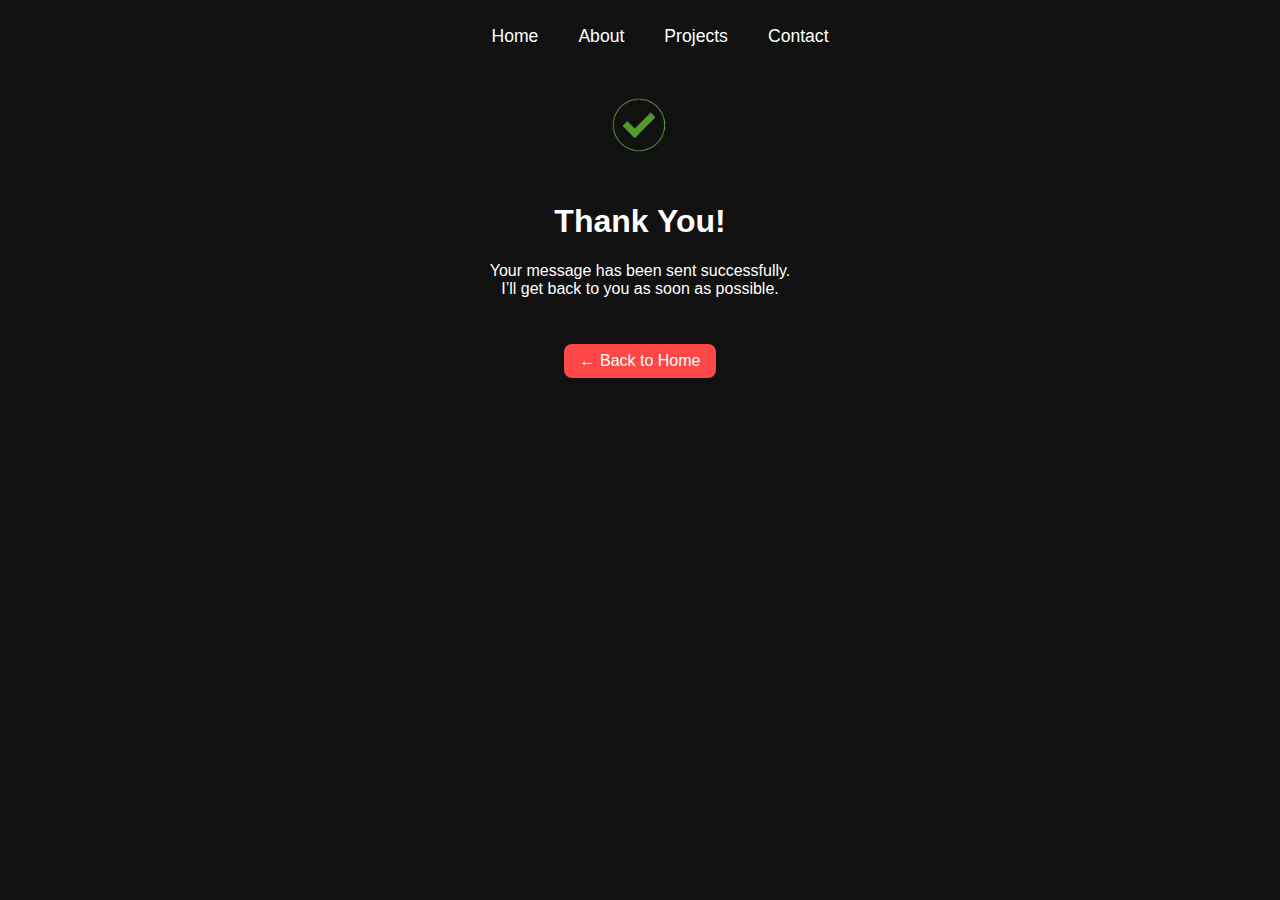
<file: thankyou.html>
<!DOCTYPE html>
<html lang="en">
<head>
  <meta charset="UTF-8">
  <meta name="viewport" content="width=device-width, initial-scale=1.0">
  <title>Thank You - Johnny El-Ammar</title>
  <link rel="stylesheet" href="css/thankyou.css">
  <link rel="icon" href="img/logo.png" type="image/x-icon">
</head>
<body>
  <!-- Navbar -->
  <header>
    <nav class="navbar">
      <ul class="nav-links">
        <li><a href="index.html#home">Home</a></li>
        <li><a href="index.html#about">About</a></li>
        <li><a href="index.html#projects">Projects</a></li>
        <li><a href="index.html#contact">Contact</a></li>
      </ul>
      <div class="burger">
    <span></span>
    <span></span>
    <span></span>
  </div>
    </nav>
  </header>

  <!-- Thank You Hero -->
  <section class="about-hero animate-on-scroll">
    <div class="thankyou-image">
      <img src="img/thankyou.png" alt="Thank You">
    </div>
    <h1 class="about-title">Thank You!</h1>
    <p class="about-subtitle">Your message has been sent successfully.<br>I’ll get back to you as soon as possible.</p>
  </section>

  <!-- Back to Home -->
  <section class="container animate-on-scroll">
    <a href="index.html#home" class="btn">← Back to Home</a>
  </section>

  <script src="js/scroll-animations.js"></script>
  <script src="js/burger.js"></script>
</body>
</html>
</file>
<file: css/styles.css>
/* General site background */
body {
  margin: 0;
  font-family: 'Poppins', sans-serif;
  background-color: #111; /* off-black */
  color: #fff;
  text-align: center;
}

/* Navbar */
.navbar {
  display: flex;
  justify-content: center;
  padding: 10px 0;
}

.nav-links {
  list-style: none;
  display: flex;
  gap: 40px;
}

.nav-links a {
  text-decoration: none;
  color: white;
  font-weight: 500;
  font-size: 1.1rem;
  transition: color 0.3s ease;
}

.nav-links a:hover {
  color: #ff4b2b; /* accent hover color */
}

/* Hero Section */
.hero {
  height: 90vh;
  display: flex;
  justify-content: center;
  align-items: center;
}

.hero-content {
  display: flex;
  flex-direction: column;
  align-items: center;
  opacity: 0;
  transform: translateY(50px);
  transition: all 0.8s ease-in-out;
}
.hero-content.show {
  opacity: 1;
  transform: translateY(0);
}

.hero-image img {
  width: 270px;
  height: 270px;
  object-fit: cover;
  border-radius: 50%;
  border: 3px solid #ff4b2b;
  box-shadow: 0 0 15px rgba(255, 75, 43, 0.6);
}
.hero-image img:hover {
  transform: scale(1.05);
  box-shadow: 0 0 25px rgba(255, 75, 43, 0.8);
}

.hero-name {
  font-size: 3rem;
  font-weight: 700;
  margin-top: 15px;
}

.hero-location {
  font-size: 1.2rem;
  color: #aaa;
}

.hero-location i {
  color: #ff4b2b;
  margin-right: 8px;
}

/* Social icons */
.hero-socials {
  display: flex;
  gap: 25px;
  margin-top: 10px;
}

.hero-socials a {
  color: white;
  font-size: 1.8rem;
  transition: transform 0.3s ease, color 0.3s ease;
}

.hero-socials a:hover {
  color: #ff4b2b;
  transform: scale(1.2);
}

/* ----------------------------------------------- */
/* ABOUT ME SECTION */

.about {
  padding: 80px 10%;
  background-color: #181818; /* slightly lighter than hero bg for contrast */
  color: #f0f0f0;
  text-align: left;
}

.about-container {
  max-width: 900px;
  margin: auto;
   opacity: 0;
  transform: translateX(-50px);
  transition: all 0.8s ease-in-out;
}
.about-container.show {
  opacity: 1;
  transform: translateX(0);
}

.about-title {
  font-size: 2.5rem;
  font-weight: 700;
  margin-bottom: 20px;
  color: #ff4b2b; /* accent color */
  border-left: 4px solid #ff4b2b;
  padding-left: 10px;
}

.about-text {
  font-size: 1.1rem;
  line-height: 1.7;
  margin-bottom: 20px;
  color: #ddd;
  max-width: 700px;
}

.read-more {
  display: inline-block;
  font-size: 1rem;
  font-weight: 600;
  text-decoration: none;
  color: #ff4b2b;
  border-bottom: 2px solid transparent;
  transition: 0.3s;
}

.read-more:hover {
  border-bottom: 2px solid #ff4b2b;
  transform: translateX(4px);
}

/* ------------------------- */
/* QUALIFICATIONS */
.section {
  padding: 80px 20px;
  background: #111; /* off-black like hero */
  color: #f0f0f0;
  text-align: left;
}

.container {
  max-width: 900px;
  margin: 0 auto;
}

/* Title */
.section-title {
  font-size: 2.5rem;
  font-weight: bold;
  margin-bottom: 40px;
  color: #fff;
  border-left: 4px solid #ff4747; /* accent line */
  padding-left: 15px;
}

/* Qualifications list */
.qual-list {
  list-style: none;
  padding: 0;
  margin: 0;
}

.qual-item {
  background: #1a1a1a;
  padding: 15px 20px;
  margin-bottom: 15px;
  border-radius: 12px;
  box-shadow: 0 3px 10px rgba(0,0,0,0.4);
  font-size: 1.1rem;
  display: flex;
  align-items: center;
  gap: 10px;
  opacity: 0;
  transform: translateY(30px);
  transition: all 0.8s ease;
}
.qual-item:hover{
  background: #222;
  box-shadow: 0 5px 15px rgba(0,0,0,0.6); 
  padding: 18px 23px;
  color: #ff4b2b;
}

.qual-item.show {
  opacity: 1;
  transform: translateY(0);
}

/* ------------------------------- */
/* PROJECTS */
.projects {
  background: #111; /* keep consistent with theme */
  color: #f0f0f0;
}

.projects-grid {
  display: grid;
  grid-template-columns: repeat(auto-fit, minmax(280px, 1fr));
  gap: 30px;
}

.project-card {
  background: #1a1a1a;
  border-radius: 16px;
  overflow: hidden;
  box-shadow: 0 4px 12px rgba(0,0,0,0.4);
  transition: transform 0.3s ease, box-shadow 0.3s ease;
  opacity: 0;
  transform: translateY(30px);
}

.project-card.show {
  opacity: 1;
  transform: translateY(0);
}

.project-card:hover {
  transform: translateY(-8px);
  box-shadow: 0 6px 20px rgba(0,0,0,0.6);
}

.project-img {
  width: 100%;
  height: 180px;
  object-fit: cover;
}

.project-content {
  padding: 20px;
}

.project-content h3 {
  margin-bottom: 10px;
  font-size: 1.4rem;
  color: #ff4747;
}

.project-content p {
  font-size: 1rem;
  margin-bottom: 15px;
}

.btn {
  display: inline-block;
  padding: 8px 16px;
  border-radius: 8px;
  background: #ff4747;
  color: white;
  text-decoration: none;
  transition: background 0.3s ease;
}

.btn:hover {
  background: #ff2a2a;
}
/* -------------------- */
/* Contact */
.sectioncontact-title {
  font-size: 2.5rem;
  font-weight: bold;
  margin-bottom: 40px;
  color: #fff;
  border-left: 4px solid #ff4747; /* accent line */
  padding-left: 15px;
  text-align: left;
}
.contact-form {
  max-width: 500px;
  margin: 2rem auto;
  padding: 2rem;
  background: transparent;
  border-radius: 8px;
  box-shadow: 0 0 10px rgba(0, 0, 0, 0.1);
  font-family: sans-serif;
}

.contact-form h2 {
  font-size: 2.5rem;
  font-weight: bold;
  margin-bottom: 40px;
  color: #fff;
  border-left: 5px solid #ff4747; /* accent line */
}

.contact-form label {
  display: block;
  margin-bottom: 0.5rem;
  font-weight: bold;
  text-align: left;
  border-left: 4px solid #ff4747; /* accent line */
}

.contact-form input,
.contact-form textarea {
  width: 100%;
  padding: 0.75rem;
  margin-bottom: 1.25rem;
  border: 1px solid #8b8b8b;
  border-radius: 4px;
  font-size: 1rem;
  background-color: transparent;
  color:#f0f0f0;
}
.contact-form input:hover,
.contact-form textarea:hover {
  border: 1px solid #ff4747;
  padding-left: 5px;
}

.contact-form button {
  background-color: #000000;
  
  color: #fff;
  padding: 8px 16px;
  border-radius: 8px;
  border: none;
  border-radius: 4px;
  font-size: 1rem;
  cursor: pointer;
  transition: background 0.3s ease;
}

.contact-form button:hover {
  background-color: #ff4747;
}
</file>
<file: css/about.css>
body {
  margin: 0;
  font-family: 'Poppins', sans-serif;
  background-color: #111; /* off-black */
  color: #fff;
  text-align: center;
}

/* Navbar */
.navbar {
  display: flex;
  justify-content: center;
  padding: 10px 0;
}

.nav-links {
  list-style: none;
  display: flex;
  gap: 40px;
}

.nav-links a {
  text-decoration: none;
  color: white;
  font-weight: 500;
  font-size: 1.1rem;
  transition: color 0.3s ease;
}

.nav-links a:hover {
  color: #ff4b2b; /* accent hover color */
}

/* About Page */

.animate-on-scroll {
  opacity: 0;
  transform: translateY(40px);
  transition: all 0.8s ease-out;
}

.animate-on-scroll.show {
  opacity: 1;
  transform: translateY(0);
}
.about-image img {
  width: 270px;
  height: 270px;
  object-fit: cover;
  border-radius: 50%;
  border: 3px solid #ff4b2b;
  box-shadow: 0 0 15px rgba(255, 75, 43, 0.6);
  margin-top: 49px;
}
.about-image img:hover {
  transform: scale(1.05);
  box-shadow: 0 0 25px rgba(255, 75, 43, 0.8);
}


.about-title {
  font-size: 3rem;
  font-weight: bold;
  color: #ff4c60;
  margin-bottom: 10px;
}

.about-subtitle {
  font-size: 1.2rem;
  color: #bbb;
}
.about-hero.show {
  opacity: 1;
  transform: translateY(0);
}

.about-details {
  padding: 40px 20px;
  max-width: 900px;
  margin: auto;
}

.about-section {
  margin-bottom: 40px;
  background: #1a1a1a;
  padding: 25px;
  border-radius: 12px;
  box-shadow: 0 4px 20px rgba(0,0,0,0.4);
  opacity: 0;
  transform: translateY(40px);
  transition: all 0.8s ease;
}

.about-section.show {
  opacity: 1;
  transform: translateY(0);
}
.nested-card {
  display: flex;
  align-items: center;
  gap: 20px;
  margin-top: 20px;
  background: #111;
  padding: 15px;
  border-radius: 10px;
  box-shadow: 0 2px 12px rgba(0,0,0,0.3);
}

.nested-card img {
  width: 200px;
  height: auto;
  border-radius: 8px;
  flex-shrink: 0;
}

.nested-text {
  color: #ccc;
}

.nested-text h3 {
  margin-bottom: 8px;
  font-size: 1.2rem;
  color: #ff4c60;
}

.nested-card.reverse {
  flex-direction: row-reverse;
}

.back-btn {
  text-align: center;
  font-size: 1rem;
  font-weight: 600;
  text-decoration: none;
  color: #ff4b2b;
  border-bottom: 2px solid transparent;
  transition: 0.3s;
  margin: 40px 0;
}
.back-btn:hover {
  text-decoration: underline;
  padding:5px;
}
</file>
<file: css/projects.css>
/* ===== Global Theme ===== */
body {
  margin: 0;
  font-family: 'Poppins', sans-serif;
  background-color: #111; /* off-black */
  color: #fff;
  text-align: center;
}

/* Navbar */
.navbar {
  display: flex;
  justify-content: center;
  padding: 10px 0;
}

.nav-links {
  list-style: none;
  display: flex;
  gap: 40px;
}

.nav-links a {
  text-decoration: none;
  color: white;
  font-weight: 500;
  font-size: 1.1rem;
  transition: color 0.3s ease;
}

.nav-links a:hover {
  color: #ff4b2b; /* accent hover color */
}
.section-title {
  font-size: 30px;
  font-weight: bold;
  margin-bottom: 1rem;
  color:#ff4b2b;
}

.container {
  width: 90%;
  max-width: 1200px;
  margin: auto;
  padding: 3rem 0;
}

/* ===== Hero Section ===== */
.project-hero {
  text-align: center;
  padding: 20px;
}

.project-hero img {
  width: 800px; /* bigger square */
  height: 400px;
  object-fit: cover;
  border-radius: 12px; /* slight rounding for modern feel */
  border: 4px solid #3f3b3b; /* highlight color */
  margin-bottom: 1.5rem;
}

.project-title {
  font-size: 20px;
  font-weight: bold;
  margin-bottom: 0.5rem;
}

.project-subtitle {
  font-size: 1.2rem;
  color: #ccc;
}

/* ===== Project Boxes ===== */
.project-details {
  display: flex;
  flex-direction: column;
  gap: 3rem;
}

.project-box {
  display: flex;
  align-items: center;
  gap: 2rem;
  background: #1a1a1a;
  padding: 2rem;
  border-radius: 12px;
  box-shadow: 0 0 20px rgba(0,0,0,0.5);
}

.project-box img {
  width: 600px;   /* decent fixed width */
  height: 300px;  /* keep them square */
  object-fit: cover;  /* crops neatly without stretching */
  border-radius: 10px;
  margin-right: 20px;
  flex-shrink: 0;  /* prevents image from squishing */
}

/* Alternate left/right layouts */
.project-box:nth-child(even) {
  flex-direction: row-reverse;
}

.box-image img {
  width: 300px;
  height: 200px;
  object-fit: cover;
  border-radius: 10px;
  border: 3px solid #ff0000;
}

.box-text h2 {
  font-size: 1.8rem;
  margin-bottom: 1rem;
}

.box-text p {
  color: #ddd;
}
.btn {
  text-align: center;
  font-size: 1rem;
  font-weight: 600;
  text-decoration: none;
  color: #ff4b2b;
  border-bottom: 2px solid transparent;
  transition: 0.3s;
  margin: 40px 0;
}
.btn:hover {
  text-decoration: underline;
  padding:5px;
}
/* ===== Animations ===== */
.animate-on-scroll {
  opacity: 0;
  transform: translateY(40px);
  transition: all 0.8s ease;
}

.animate-on-scroll.in-view {
  opacity: 1;
  transform: translateY(0);
}
.project-box-content h2 {
  font-size: 2.5rem;
  font-weight: bold;
  margin-bottom: 40px;
  color: #fff;
  border-left: 5px solid #ff4747; /* accent line */
}
.link.info{
  color:#ff4747;
  text-decoration:none;
}

/* ===== Project Status Tag ===== */
.project-status {
  display: inline-block;
  margin-top: 1rem;
  padding: 6px 12px;
  font-size: 0.9rem;
  font-weight: 600;
  color: #ff4b2b;
  background: rgba(255, 75, 43, 0.1);
  border: 1px solid #ff4b2b;
  border-radius: 6px;
}
</file>
<file: css/project1.css>
.hero-bg-text {
  position: absolute;
  font-size: clamp(100px, 20vw, 240px);
  font-weight: 900;
  color: rgba(255, 75, 43, 0.04);
  letter-spacing: 0.05em;
  top: 50%;
  left: 50%;
  transform: translate(-50%, -50%);
  white-space: nowrap;
  user-select: none;
  pointer-events: none;
}

.project-hero {
  position: relative;
  overflow: hidden;
  padding: 80px 20px 60px;
  text-align: left;
}

.project-hero-inner {
  max-width: 1100px;
  margin: 0 auto;
  display: grid;
  grid-template-columns: 1fr 1fr;
  gap: 60px;
  align-items: center;
}

.hero-tag {
  font-size: 0.82rem;
  color: #ff4b2b;
  font-family: 'Courier New', monospace;
  letter-spacing: 0.12em;
  margin-bottom: 14px;
  display: block;
}

.section-title {
  font-size: clamp(2rem, 4vw, 3.2rem);
  font-weight: 800;
  color: #ff4b2b;
  margin-bottom: 16px;
  line-height: 1.1;
}

.section-subtitle {
  font-size: 1rem;
  color: #aaa;
  line-height: 1.7;
  margin-bottom: 24px;
}

.tag-row {
  display: flex;
  flex-wrap: wrap;
  gap: 10px;
  margin-bottom: 20px;
}

.tag {
  padding: 5px 14px;
  font-size: 0.82rem;
  font-weight: 600;
  border-radius: 20px;
  border: 1px solid #ff4b2b;
  color: #ff4b2b;
  background: rgba(255, 75, 43, 0.08);
}

.project-hero-img-wrap img {
  width: 100%;
  border-radius: 12px;
  border: 1px solid #2a2a2a;
  box-shadow: 0 20px 60px rgba(0, 0, 0, 0.5);
}

.img-feature {
  margin-top: 2rem;
  border-radius: 12px;
  overflow: hidden;
  border: 1px solid #222;
  opacity: 0;
  transform: translateY(20px);
  transition: opacity 0.7s ease, transform 0.7s ease;
}

.img-feature.in-view {
  opacity: 1;
  transform: translateY(0);
}

.img-feature img {
  width: 100%;
  max-height: 340px;
  object-fit: cover;
  display: block;
}

.img-feature-caption {
  background: #1a1a1a;
  border-left: 3px solid #ff4b2b;
  padding: 14px 18px;
}

.caption-tag {
  font-size: 0.7rem;
  font-family: 'Courier New', monospace;
  color: #ff4b2b;
  letter-spacing: 0.15em;
  text-transform: uppercase;
  display: block;
  margin-bottom: 6px;
}

.img-feature-caption p {
  color: #777;
  font-size: 0.85rem;
  line-height: 1.6;
}

/* Reuse shared classes from project3.css */
.principles-grid {
  display: grid;
  grid-template-columns: repeat(auto-fit, minmax(240px, 1fr));
  gap: 1.2rem;
  margin-top: 2rem;
  text-align: left;
}

.principle-card {
  background: #1a1a1a;
  border-radius: 10px;
  padding: 1.2rem 1.4rem;
  border-left: 3px solid #ff4b2b;
  font-size: 0.95rem;
  color: #ddd;
  line-height: 1.6;
}

.principle-card i {
  color: #ff4b2b;
  margin-right: 8px;
}

.hardware-grid {
  display: grid;
  grid-template-columns: repeat(auto-fit, minmax(240px, 1fr));
  gap: 1.5rem;
  margin-top: 2rem;
  text-align: left;
}

.hardware-card {
  background: #1a1a1a;
  border-radius: 12px;
  padding: 1.5rem;
  box-shadow: 0 4px 12px rgba(0, 0, 0, 0.4);
}

.hardware-card h3 {
  color: #ff4b2b;
  font-size: 1rem;
  margin-bottom: 0.8rem;
  border-bottom: 1px solid #2a2a2a;
  padding-bottom: 0.5rem;
}

.hardware-card p {
  color: #bbb;
  font-size: 0.88rem;
  line-height: 1.7;
  margin: 0;
}

.services-grid {
  display: grid;
  grid-template-columns: repeat(auto-fit, minmax(200px, 1fr));
  gap: 1.2rem;
  margin-top: 2rem;
  text-align: left;
}

.service-card {
  background: #1a1a1a;
  border-radius: 10px;
  padding: 1.2rem 1.4rem;
  box-shadow: 0 3px 10px rgba(0, 0, 0, 0.3);
  transition: transform 0.3s ease, box-shadow 0.3s ease;
}

.service-card:hover {
  transform: translateY(-4px);
  box-shadow: 0 6px 18px rgba(0, 0, 0, 0.5);
}

.service-card h3 {
  color: #ff4b2b;
  font-size: 0.95rem;
  margin-bottom: 0.5rem;
}

.service-card p {
  color: #bbb;
  font-size: 0.85rem;
  line-height: 1.6;
  margin: 0;
}

.service-status {
  display: inline-block;
  margin-top: 0.6rem;
  font-size: 0.72rem;
  padding: 2px 8px;
  border-radius: 4px;
}

.status-live {
  background: rgba(0, 200, 100, 0.1);
  border: 1px solid #00c864;
  color: #00c864;
}

.detail-section {
  padding: 60px 0 20px;
}

.detail-section-title {
  font-size: 1.8rem;
  font-weight: 700;
  color: #fff;
  border-left: 4px solid #ff4b2b;
  padding-left: 14px;
  margin-bottom: 0.4rem;
  text-align: left;
}

.detail-section-desc {
  text-align: left;
  color: #aaa;
  font-size: 0.95rem;
  padding-left: 18px;
  margin-bottom: 0;
  line-height: 1.8;
}

.animate-on-scroll {
  opacity: 0;
  transform: translateY(40px);
  transition: opacity 0.8s ease, transform 0.8s ease;
}

.animate-on-scroll.in-view {
  opacity: 1;
  transform: translateY(0);
}

.btn {
  display: inline-block;
  padding: 10px 22px;
  border-radius: 8px;
  background: #ff4747;
  color: white;
  text-decoration: none;
  font-weight: 600;
  font-size: 0.95rem;
  transition: background 0.3s ease;
}

.btn:hover { background: #ff2a2a; }

@media (max-width: 768px) {
  .project-hero-inner {
    grid-template-columns: 1fr;
    gap: 30px;
  }

  .project-hero {
    text-align: center;
  }

  .tag-row {
    justify-content: center;
  }

  .detail-section-title {
    font-size: 1.4rem;
  }
}
</file>
<file: css/project3.css>
.section-subtitle {
  font-size: 1.1rem;
  color: #aaa;
  margin-bottom: 1rem;
}
.project-hero img {
  width: 400px;
  height: auto;
  max-width: 100%;
  object-fit: contain;
}
.tag-row {
  display: flex;
  flex-wrap: wrap;
  justify-content: center;
  gap: 10px;
  margin: 1.5rem 0 2rem;
}

.tag {
  padding: 5px 14px;
  font-size: 0.85rem;
  font-weight: 600;
  border-radius: 20px;
  border: 1px solid #ff4b2b;
  color: #ff4b2b;
  background: rgba(255, 75, 43, 0.08);
}

.principles-grid {
  display: grid;
  grid-template-columns: repeat(auto-fit, minmax(260px, 1fr));
  gap: 1.2rem;
  margin-top: 2rem;
  text-align: left;
}

.principle-card {
  background: #1a1a1a;
  border-radius: 10px;
  padding: 1.2rem 1.4rem;
  border-left: 3px solid #ff4b2b;
  font-size: 0.95rem;
  color: #ddd;
  line-height: 1.6;
}

.principle-card i {
  color: #ff4b2b;
  margin-right: 8px;
}

.hardware-grid {
  display: grid;
  grid-template-columns: repeat(auto-fit, minmax(260px, 1fr));
  gap: 1.5rem;
  margin-top: 2rem;
  text-align: left;
}

.hardware-card {
  background: #1a1a1a;
  border-radius: 12px;
  padding: 1.5rem;
  box-shadow: 0 4px 12px rgba(0, 0, 0, 0.4);
}

.hardware-card h3 {
  color: #ff4b2b;
  font-size: 1.1rem;
  margin-bottom: 0.8rem;
  border-bottom: 1px solid #2a2a2a;
  padding-bottom: 0.5rem;
}

.hardware-card p {
  color: #bbb;
  font-size: 0.9rem;
  line-height: 1.7;
  margin: 0;
}

.badge-planned {
  font-size: 0.75rem;
  padding: 2px 8px;
  background: rgba(255, 75, 43, 0.1);
  border: 1px solid #ff4b2b;
  border-radius: 4px;
  color: #ff4b2b;
  margin-left: 8px;
  vertical-align: middle;
}

.services-grid {
  display: grid;
  grid-template-columns: repeat(auto-fit, minmax(220px, 1fr));
  gap: 1.2rem;
  margin-top: 2rem;
  text-align: left;
}

.service-card {
  background: #1a1a1a;
  border-radius: 10px;
  padding: 1.2rem 1.4rem;
  box-shadow: 0 3px 10px rgba(0, 0, 0, 0.3);
  transition: transform 0.3s ease, box-shadow 0.3s ease;
}

.service-card:hover {
  transform: translateY(-4px);
  box-shadow: 0 6px 18px rgba(0, 0, 0, 0.5);
}

.service-card h3 {
  color: #ff4b2b;
  font-size: 1rem;
  margin-bottom: 0.5rem;
}

.service-card p {
  color: #bbb;
  font-size: 0.88rem;
  line-height: 1.6;
  margin: 0;
}

.service-status {
  display: inline-block;
  margin-top: 0.6rem;
  font-size: 0.75rem;
  padding: 2px 8px;
  border-radius: 4px;
}

.status-live {
  background: rgba(0, 200, 100, 0.1);
  border: 1px solid #00c864;
  color: #00c864;
}

.status-planned {
  background: rgba(255, 75, 43, 0.1);
  border: 1px solid #ff4b2b;
  color: #ff4b2b;
}

.flow-block {
  background: #1a1a1a;
  border-radius: 10px;
  padding: 1.5rem 2rem;
  margin-top: 1rem;
  text-align: left;
  font-family: 'Courier New', monospace;
  font-size: 0.88rem;
  color: #ddd;
  line-height: 2;
  border-left: 3px solid #ff4b2b;
}

.flow-block .flow-label {
  color: #ff4b2b;
  font-weight: bold;
  font-family: 'Poppins', sans-serif;
  font-size: 0.85rem;
  margin-bottom: 0.5rem;
  display: block;
}

.flow-block .arrow {
  color: #ff4b2b;
  margin-right: 6px;
}

.future-grid {
  display: grid;
  grid-template-columns: repeat(auto-fit, minmax(220px, 1fr));
  gap: 1.2rem;
  margin-top: 2rem;
  text-align: left;
}

.future-card {
  background: #1a1a1a;
  border-radius: 10px;
  padding: 1.2rem 1.4rem;
}

.future-card h3 {
  color: #ff4b2b;
  font-size: 0.95rem;
  margin-bottom: 0.6rem;
}

.future-card ul {
  padding-left: 1.1rem;
  color: #bbb;
  font-size: 0.85rem;
  line-height: 1.9;
  margin: 0;
}

.detail-section {
  padding: 60px 0 20px;
}

.detail-section-title {
  font-size: 1.8rem;
  font-weight: 700;
  color: #fff;
  border-left: 4px solid #ff4b2b;
  padding-left: 14px;
  margin-bottom: 0.4rem;
  text-align: left;
}

.detail-section-desc {
  text-align: left;
  color: #aaa;
  font-size: 0.95rem;
  padding-left: 18px;
  margin-bottom: 0;
}

.download-section {
  background: #1a1a1a;
  border-radius: 12px;
  padding: 2rem;
  margin-top: 3rem;
  display: flex;
  align-items: center;
  justify-content: space-between;
  flex-wrap: wrap;
  gap: 1.5rem;
  text-align: left;
}

.download-section h3 {
  color: #fff;
  font-size: 1.1rem;
  margin-bottom: 0.4rem;
}

.download-section p {
  color: #777;
  font-size: 0.78rem;
  word-break: break-all;
  margin: 0;
}

.download-section p span {
  color: #ff4b2b;
  font-weight: 600;
  margin-right: 6px;
}

.btn-dl {
  display: inline-block;
  padding: 10px 22px;
  border-radius: 8px;
  background: #ff4747;
  color: white;
  text-decoration: none;
  font-weight: 600;
  font-size: 0.95rem;
  white-space: nowrap;
  transition: background 0.3s ease;
}

.btn-dl:hover {
  background: #ff2a2a;
}

@media (max-width: 768px) {
  .download-section {
    flex-direction: column;
  }

  .detail-section-title {
    font-size: 1.4rem;
  }
}
</file>
<file: css/thankyou.css>
/* General site background */
body {
  margin: 0;
  font-family: 'Poppins', sans-serif;
  background-color: #111; /* off-black */
  color: #fff;
  text-align: center;
}

/* Navbar */
.navbar {
  display: flex;
  justify-content: center;
  padding: 10px 0;
  height: 60px;
}

.nav-links {
  list-style: none;
  display: flex;
  gap: 40px;
}

.nav-links a {
  text-decoration: none;
  color: white;
  font-weight: 500;
  font-size: 1.1rem;
  transition: color 0.3s ease;
}

.nav-links a:hover {
  color: #ff4b2b; /* accent hover color */
}
/* BURGER 4 MOBILE   */
/* Burger hidden on desktop */
.burger {
  display: none;
  cursor: pointer;
  flex-direction: column;
  gap: 5px;
}

.burger span {
  width: 25px;
  height: 3px;
  background: white;
  border-radius: 3px;
  transition: all 0.3s ease;
}

/* Mobile menu styles */
@media (max-width: 768px) {
    .nav-links {
    position: absolute;
    top: 60px; /* place below navbar */
    right: 0;
    width: 100%;
    height: 0;               /* fully collapsed */
    overflow: hidden;        /* hide content */
    background: #111;
    flex-direction: column;
    align-items: center;
    transition: height 0.3s ease;
    z-index: 999;
    padding: 0;              /* remove extra spacing that leaks links */
  }
    .nav-links li {
    width: 100%;
    text-align: center;
    margin: 9px 0; /* spacing for links when opened */
  }


  .nav-links.open {
    height: 200px; /* expands dropdown */
  }

  .burger {
    display: flex;
  }

  /* Animate burger when active */
  .burger.toggle span:nth-child(1) {
    transform: rotate(45deg) translate(5px, 5px);
  }
  .burger.toggle span:nth-child(2) {
    opacity: 0;
  }
  .burger.toggle span:nth-child(3) {
    transform: rotate(-45deg) translate(5px, -5px);
  }
}
.thankyou-image img {
  width: 200px;
  height: 400px;
  height: auto;
  margin-bottom: 20px;
  align-items: center;
}
.btn {
  display: inline-block;
  padding: 8px 16px;
  border-radius: 8px;
  background: #ff4747;
  color: white;
  text-decoration: none;
  transition: background 0.3s ease;
  margin-top: 30px;
}

.btn:hover {
  background: #ff2a2a;
}
</file>
